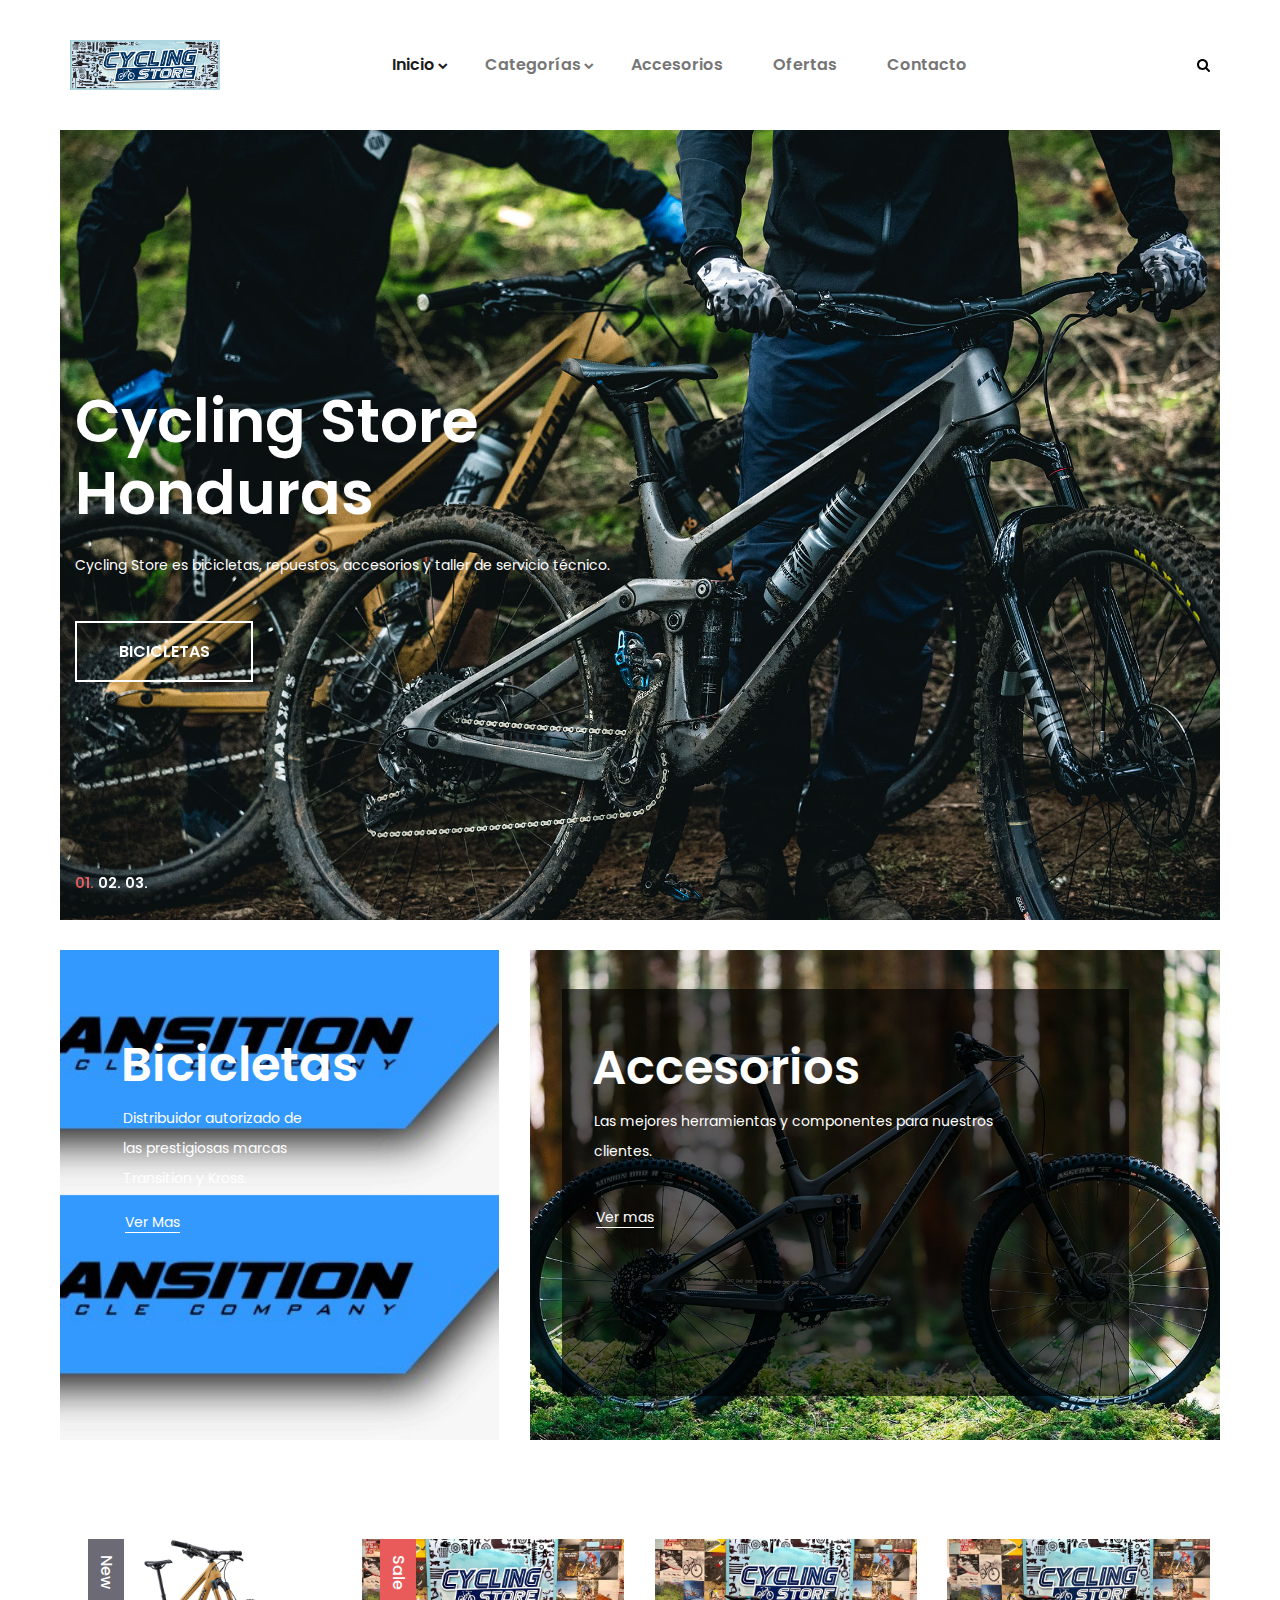
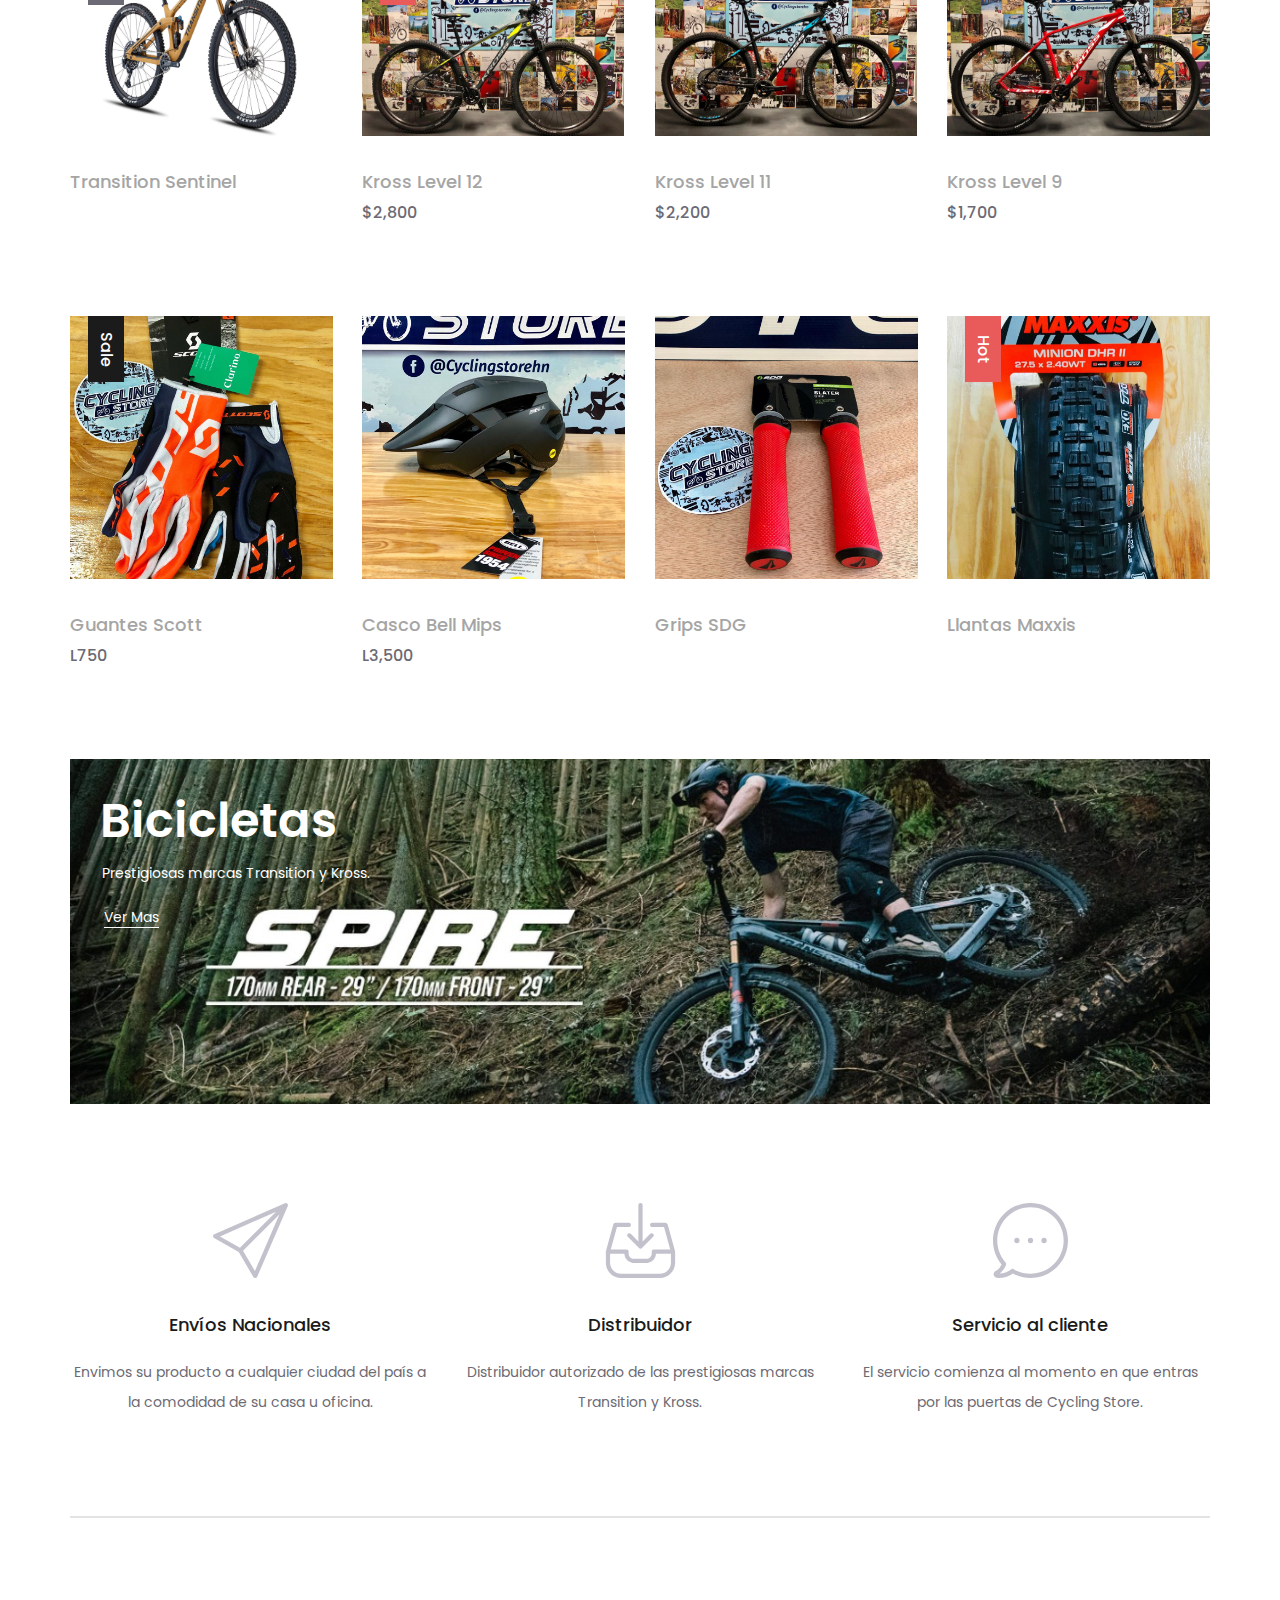
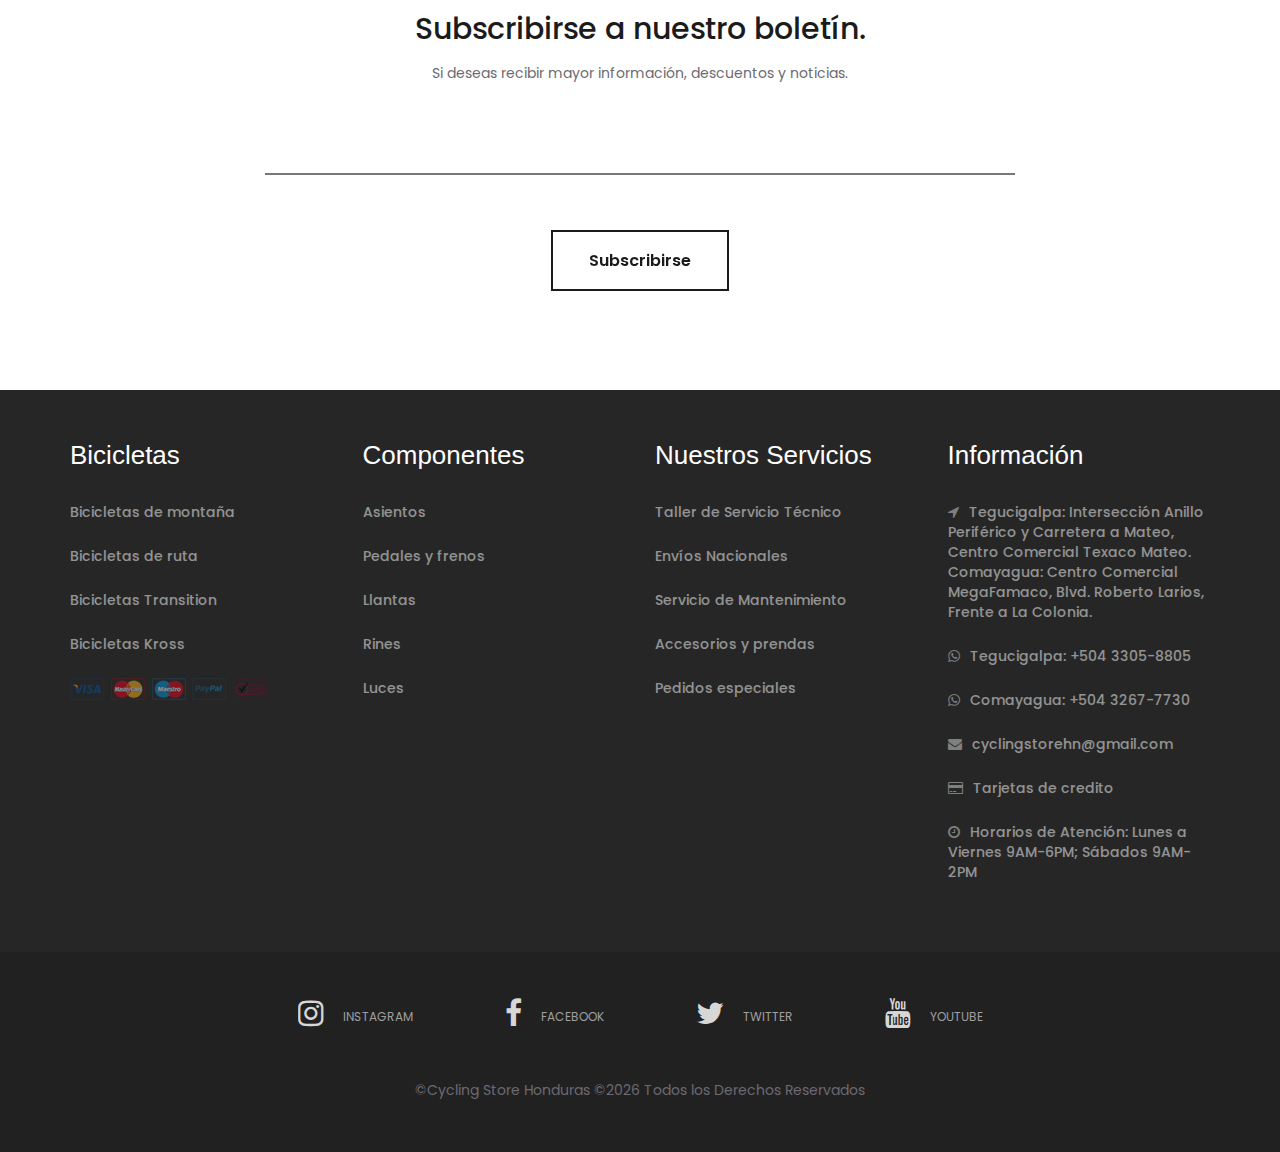
<file: index.html>
<!DOCTYPE html>
<html lang="en">
<head>
<title>Cycling Store Honduras</title>
<meta charset="utf-8">
<meta http-equiv="X-UA-Compatible" content="IE=edge">
<meta name="description" content="Somos una tienda de bicicletas de ruta y montaña, sus componentes, prendas de vestir, accesorios y servicio de taller técnico.">
<meta name="author" content="Daniel Santiago Salgado">
<meta name="owner" content="Hector Salgado">
<meta name="viewport" content="width=device-width, initial-scale=1">
<link rel="stylesheet" type="text/css" href="styles/bootstrap4/bootstrap.min.css">
<link href="plugins/font-awesome-4.7.0/css/font-awesome.min.css" rel="stylesheet" type="text/css">
<link rel="stylesheet" type="text/css" href="plugins/OwlCarousel2-2.2.1/owl.carousel.css">
<link rel="stylesheet" type="text/css" href="plugins/OwlCarousel2-2.2.1/owl.theme.default.css">
<link rel="stylesheet" type="text/css" href="plugins/OwlCarousel2-2.2.1/animate.css">
<link rel="stylesheet" type="text/css" href="styles/main_styles.css">
<link rel="stylesheet" type="text/css" href="styles/responsive.css">
</head>
<body>

<div class="super_container">

	<!-- Header -->

	<header class="header">
		<div class="header_container">
			<div class="container">
				<div class="row">
					<div class="col">
						<div class="header_content d-flex flex-row align-items-center justify-content-start">
							<!-- <div class="logo"><a href="#">Cycling Store</a></div> -->
							<div class="logo">
								<a class="navbar-brand" href="index.html">
									<img src="./images/nav_logo.png" width="150" height="50"  class="d-inline-block align-top" alt="">
								</a>
							</div>
							<nav class="main_nav">
								<ul>
									<li class="hassubs active">
										<a href="index.html">Inicio</a>
										<ul>
											<li><a href="contact.html">Contacto</a></li>
										</ul>
									</li>
									<li class="hassubs">
										<a href="bicicletas.html">Categorías</a>
										<ul>
											<li><a href="bicicletas.html">Bicicletas</a></li>
											<li><a href="accesorios.html">Accesorios</a></li>
										</ul>
									</li>
									<li><a href="accesorios.html">Accesorios</a></li>
									<li><a href="bicicletas.html">Ofertas</a></li>
									<li><a href="contact.html">Contacto</a></li>
								</ul>
							</nav>
							<div class="header_extra ml-auto">
								<div class="search">
									<div class="search_icon">
										<svg version="1.1" id="Capa_1" xmlns="http://www.w3.org/2000/svg" xmlns:xlink="http://www.w3.org/1999/xlink" x="0px" y="0px"
										viewBox="0 0 475.084 475.084" style="enable-background:new 0 0 475.084 475.084;"
										 xml:space="preserve">
										<g>
											<path d="M464.524,412.846l-97.929-97.925c23.6-34.068,35.406-72.047,35.406-113.917c0-27.218-5.284-53.249-15.852-78.087
												c-10.561-24.842-24.838-46.254-42.825-64.241c-17.987-17.987-39.396-32.264-64.233-42.826
												C254.246,5.285,228.217,0.003,200.999,0.003c-27.216,0-53.247,5.282-78.085,15.847C98.072,26.412,76.66,40.689,58.673,58.676
												c-17.989,17.987-32.264,39.403-42.827,64.241C5.282,147.758,0,173.786,0,201.004c0,27.216,5.282,53.238,15.846,78.083
												c10.562,24.838,24.838,46.247,42.827,64.234c17.987,17.993,39.403,32.264,64.241,42.832c24.841,10.563,50.869,15.844,78.085,15.844
												c41.879,0,79.852-11.807,113.922-35.405l97.929,97.641c6.852,7.231,15.406,10.849,25.693,10.849
												c9.897,0,18.467-3.617,25.694-10.849c7.23-7.23,10.848-15.796,10.848-25.693C475.088,428.458,471.567,419.889,464.524,412.846z
												 M291.363,291.358c-25.029,25.033-55.148,37.549-90.364,37.549c-35.21,0-65.329-12.519-90.36-37.549
												c-25.031-25.029-37.546-55.144-37.546-90.36c0-35.21,12.518-65.334,37.546-90.36c25.026-25.032,55.15-37.546,90.36-37.546
												c35.212,0,65.331,12.519,90.364,37.546c25.033,25.026,37.548,55.15,37.548,90.36C328.911,236.214,316.392,266.329,291.363,291.358z
												"/>
										</g>
									</svg>
									</div>
								</div>
								<div class="hamburger"><i class="fa fa-bars" aria-hidden="true"></i></div>
							</div>
						</div>
					</div>
				</div>
			</div>
		</div>
		
		<!-- Search Panel -->
		<div class="search_panel trans_300">
			<div class="container">
				<div class="row">
					<div class="col">
						<div class="search_panel_content d-flex flex-row align-items-center justify-content-end">
							<form action="#">
								<input type="text" class="search_input" placeholder="Search" required="required">
							</form>
						</div>
					</div>
				</div>
			</div>
		</div>

		<!-- Social -->
		<div class="header_social">
			<ul>
				<li><a href="https://www.instagram.com/cyclingstorehn/?hl=en"><i class="fa fa-instagram" aria-hidden="true"></i></a></li>
				<li><a href="https://www.facebook.com/cyclingstorehn/"><i class="fa fa-facebook" aria-hidden="true"></i></a></li>
				<li><a href="#"><i class="fa fa-twitter" aria-hidden="true"></i></a></li>
			</ul>
		</div>
	</header>

	<!-- Menu -->

	<div class="menu menu_mm trans_300">
		<div class="menu_container menu_mm">
			<div class="page_menu_content">
							
				<div class="page_menu_search menu_mm">
					<form action="#">
						<input type="search" required="required" class="page_menu_search_input menu_mm" placeholder="Buscar productos...">
					</form>
				</div>
				<ul class="page_menu_nav menu_mm">
					<li class="page_menu_item has-children menu_mm">
						<a href="index.html">Inicio<i class="fa fa-angle-down"></i></a>
						<ul class="page_menu_selection menu_mm">
							<li class="page_menu_item menu_mm"><a href="contact.html">Contacto<i class="fa fa-angle-down"></i></a></li>
						</ul>
					</li>
					<li class="page_menu_item has-children menu_mm">
						<a href="bicicletas.html">Categorías<i class="fa fa-angle-down"></i></a>
						<ul class="page_menu_selection menu_mm">
							<li class="page_menu_item menu_mm"><a href="bicicletas.html">Bicicletas<i class="fa fa-angle-down"></i></a></li>
							<li class="page_menu_item menu_mm"><a href="accesorios.html">Accesorios<i class="fa fa-angle-down"></i></a></li>
						</ul>
					</li>
					<li class="page_menu_item menu_mm"><a href="contact.html">Contacto<i class="fa fa-angle-down"></i></a></li>
				</ul>
			</div>
		</div>

		<div class="menu_close"><i class="fa fa-times" aria-hidden="true"></i></div>

		<div class="menu_social">
			<ul>
				<li><a href="https://www.instagram.com/cyclingstorehn/?hl=en"><i class="fa fa-instagram" aria-hidden="true"></i></a></li>
				<li><a href="https://www.facebook.com/cyclingstorehn/"><i class="fa fa-facebook" aria-hidden="true"></i></a></li>
			</ul>
		</div>
	</div>
	
	<!-- Home -->

	<div class="home">
		<div class="home_slider_container">
			
			<!-- Home Slider -->
			<div class="owl-carousel owl-theme home_slider">
				
				<!-- Slider Item -->
				<div class="owl-item home_slider_item">
					<div class="home_slider_background" style="background-image:url(images/home_slider_1.jpg)"></div>
					<div class="home_slider_content_container">
						<div class="container">
							<div class="row">
								<div class="col">
									<div class="home_slider_content"  data-animation-in="fadeIn" data-animation-out="animate-out fadeOut">
										<div class="home_slider_title">Cycling Store Honduras</div>
										<div class="home_slider_subtitle">Cycling Store es bicicletas, repuestos, accesorios y taller de servicio técnico.</div>
										<div class="button button_light home_button"><a href="bicicletas.html">BICICLETAS</a></div>
									</div>
								</div>
							</div>
						</div>
					</div>
				</div>

				<!-- Slider Item -->
				<div class="owl-item home_slider_item">
					<div class="home_slider_background" style="background-image:url(images/home_slider_2.png)"></div>
					<div class="home_slider_content_container">
						<div class="container">
							<div class="row">
								<div class="col">
									<div class="home_slider_content"  data-animation-in="fadeIn" data-animation-out="animate-out fadeOut">
										<div class="home_slider_title">Nuestra pasión, el ciclismo accesible para todos.</div>
										<div class="home_slider_subtitle">Somo una tienda de bicicletas, componentes, prendas de vestir y accesorios para bicicletas de montaña y ruta.</div>
										<div class="button button_light home_button"><a href="accesorios.html">Accesorios</a></div>
									</div>
								</div>
							</div>
						</div>
					</div>
				</div>

				<!-- Slider Item -->
				<div class="owl-item home_slider_item">
					<div class="home_slider_background" style="background-image:url(images/transition.jpg)"></div>
					<div class="home_slider_content_container">
						<div class="container">
							<div class="row">
								<div class="col">
									<div class="home_slider_content"  data-animation-in="fadeIn" data-animation-out="animate-out fadeOut">
										<div class="home_slider_title">Cycling Store Honduras</div>
										<div class="button button_light home_button"><a href="bicicletas.html">BICICLETAS</a></div>
									</div>
								</div>
							</div>
						</div>
					</div>
				</div>
			</div>

			<!-- Home Slider Dots -->
			
			<div class="home_slider_dots_container">
				<div class="container">
					<div class="row">
						<div class="col">
							<div class="home_slider_dots">
								<ul id="home_slider_custom_dots" class="home_slider_custom_dots">
									<li class="home_slider_custom_dot active">01.</li>
									<li class="home_slider_custom_dot">02.</li>
									<li class="home_slider_custom_dot">03.</li>
								</ul>
							</div>
						</div>
					</div>
				</div>	
			</div>

		</div>
	</div>

	<!-- Ads -->

	<div class="avds">
		<div class="avds_container d-flex flex-lg-row flex-column align-items-start justify-content-between">
			<div class="avds_small">
				<div class="avds_background" style="background-image:url(images/avds_small.jpg)"></div>	
					<div class="avds_small_content">
						<div class="avds_title">Bicicletas</div>
						<div class="avds_text">Distribuidor autorizado de las prestigiosas marcas Transition y Kross.</div>
						<div class="avds_link"><a href="bicicletas.html">Ver Mas</a></div>
					</div>
			</div>
			<div class="avds_large">
				<div class="avds_background" style="background-image:url(images/avds_large.jpg)"></div>
				<div class="avds_large_container">
					<div class="avds_large_content">
						<div class="avds_title">Accesorios</div>
						<div class="avds_text">Las mejores herramientas y componentes para nuestros clientes.</div>
						<div class="avds_link avds_link_large"><a href="accesorios.html">Ver mas</a></div>
					</div>
				</div>
			</div>
		</div>
	</div>

	<!-- Products -->

	<div class="products">
		<div class="container">
			<div class="row">
				<div class="col">
					
					<div class="product_grid">

						<!-- Product -->
						<div class="product">
							<div class="product_image"><img src="images/product_1.jpg" alt=""></div>
							<div class="product_extra product_new"><a href="bicicletas.html">New</a></div>
							<div class="product_content">
								<div class="product_title"><a>Transition Sentinel</a></div>
							</div>
						</div>

						<!-- Product -->
						<div class="product">
							<div class="product_image"><img src="images/product_2.jpg" alt=""></div>
							<div class="product_extra product_sale"><a href="bicicletas.html">Sale</a></div>
							<div class="product_content">
								<div class="product_title"><a>Kross Level 12</a></div>
								<div class="product_price">$2,800</div>
							</div>
						</div>

						<!-- Product -->
						<div class="product">
							<div class="product_image"><img src="images/product_3.jpg" alt=""></div>
							<div class="product_content">
								<div class="product_title"><a>Kross Level 11</a></div>
								<div class="product_price">$2,200</div>
							</div>
						</div>

						<!-- Product -->
						<div class="product">
							<div class="product_image"><img src="images/product_4.jpg" alt=""></div>
							<div class="product_content">
								<div class="product_title"><a>Kross Level 9</a></div>
								<div class="product_price">$1,700</div>
							</div>
						</div>

						<!-- Product -->
						<div class="product">
							<div class="product_image"><img src="images/product_5.jpg" alt=""></div>
							<div class="product_extra product_hot"><a href="accesorios.html">Sale</a></div>
							<div class="product_content">
								<div class="product_title"><a>Guantes Scott</a></div>
								<div class="product_price">L750</div>
							</div>
						</div>

						<!-- Product -->
						<div class="product">
							<div class="product_image"><img src="images/product_6.jpg" alt=""></div>
							
							<div class="product_content">
								<div class="product_title"><a>Casco Bell Mips</a></div>
								<div class="product_price">L3,500</div>
							</div>
						</div>

						<!-- Product -->
						<div class="product">
							<div class="product_image"><img src="images/product_7.jpg" alt=""></div>
							<div class="product_content">
								<div class="product_title"><a>Grips SDG</a></div>
								<div class="product_price"></div>
							</div>
						</div>

						<!-- Product -->
						<div class="product">
							<div class="product_image"><img src="images/product_8.jpg" alt=""></div>
							<div class="product_extra product_sale"><a href="accesorios.html">Hot</a></div>
							<div class="product_content">
								<div class="product_title"><a>Llantas Maxxis</a></div>
								<div class="product_price"></div>
							</div>
						</div>

					</div>
						
				</div>
			</div>
		</div>
	</div>

	<!-- Ad -->

	<div class="avds_xl">
		<div class="container">
			<div class="row">
				<div class="col">
					<div class="avds_xl_container clearfix">
						<div class="avds_xl_background" style="background-image:url(images/avds_xl.jpg)"></div>
							<div class="avds_title">Bicicletas</div>
							<div class="avds_text">Prestigiosas marcas Transition y Kross.</div>
							<div class="avds_link avds_xl_link"><a href="bicicletas.html">Ver Mas</a></div>
					</div>
				</div>
			</div>
		</div>
	</div>

	<!-- Icon Boxes -->

	<div class="icon_boxes">
		<div class="container">
			<div class="row icon_box_row">
				
				<!-- Icon Box -->
				<div class="col-lg-4 icon_box_col">
					<div class="icon_box">
						<div class="icon_box_image"><img src="images/icon_1.svg" alt=""></div>
						<div class="icon_box_title">Envíos Nacionales</div>
						<div class="icon_box_text">
							<p>Envimos su producto a cualquier ciudad del país a la comodidad de su casa u oficina.</p>
						</div>
					</div>
				</div>

				<!-- Icon Box -->
				<div class="col-lg-4 icon_box_col">
					<div class="icon_box">
						<div class="icon_box_image"><img src="images/icon_2.svg" alt=""></div>
						<div class="icon_box_title">Distribuidor</div>
						<div class="icon_box_text">
							<p>Distribuidor autorizado de las prestigiosas marcas Transition y Kross.</p>
						</div>
					</div>
				</div>

				<!-- Icon Box -->
				<div class="col-lg-4 icon_box_col">
					<div class="icon_box">
						<div class="icon_box_image"><img src="images/icon_3.svg" alt=""></div>
						<div class="icon_box_title">Servicio al cliente</div>
						<div class="icon_box_text">
							<p>El servicio comienza al momento en que entras por las puertas de Cycling Store.</p>
						</div>
					</div>
				</div>
			</div>
		</div>
	</div>

	<!-- Newsletter -->

	<div class="newsletter">
		<div class="container">
			<div class="row">
				<div class="col">
					<div class="newsletter_border"></div>
				</div>
			</div>
			<div class="row">
				<div class="col-lg-8 offset-lg-2">
					<div class="newsletter_content text-center">
						<div class="newsletter_title">Subscribirse a nuestro boletín.</div>
						<div class="newsletter_text"><p> Si deseas recibir mayor información, descuentos y noticias.</p></div>
						<div class="newsletter_form_container">
							<form action="#" id="newsletter_form" class="newsletter_form">
								<input type="email" class="newsletter_input" required="required">
								<button class="newsletter_button trans_200"><span>Subscribirse</span></button>
							</form>
						</div>
					</div>
				</div>
			</div>
		</div>
	</div>

	<!-- Footer -->
	
	<!-- Footer Section Begin -->
    <footer class="footer-section spad">
			<div class="container">
				<div class="footer-widget">
					<div class="row">
						<div class="col-lg-3 col-sm-6">
							<div class="single-footer-widget">
								<h4>Bicicletas</h4>
								<ul>
									<li>Bicicletas de montaña</li>
									<li>Bicicletas de ruta</li>
									<li>Bicicletas Transition</li>
									<li>Bicicletas Kross</li>
									<li><img src="images/cards.png" alt=""></li>
								</ul>
							</div>
						</div>
						<div class="col-lg-3 col-sm-6">
							<div class="single-footer-widget">
								<h4>Componentes</h4>
								<ul>
									<li>Asientos</li>
									<li>Pedales y frenos</li>
									<li>Llantas</li>
									<li>Rines</li>
									<li>Luces</li>
								</ul>
							</div>
						</div>
						<div class="col-lg-3 col-sm-6">
							<div class="single-footer-widget">
								<h4>Nuestros Servicios</h4>
								<ul>
									<li>Taller de Servicio Técnico</li>
									<li>Envíos Nacionales</li>
									<li>Servicio de Mantenimiento</li>
									<li>Accesorios y prendas</li>
									<li>Pedidos especiales</li>
								</ul>
							</div>
						</div>
						<div class="col-lg-3 col-sm-6">
							<div class="single-footer-widget">
								<h4>Información</h4>
								<ul>
									<li><span class="fa fa-location-arrow"></span>Tegucigalpa: Intersección Anillo Periférico y Carretera a Mateo,
										<br>Centro Comercial Texaco Mateo.
										<br>Comayagua: Centro Comercial MegaFamaco, Blvd. Roberto Larios, Frente a La Colonia.
									</li>
									<li><span class="fa fa-whatsapp"></span>Tegucigalpa: +504 3305-8805</li>
									<li><span class="fa fa-whatsapp"></span>Comayagua: +504 3267-7730</li>
									<li><span class="fa fa-envelope"></span>cyclingstorehn@gmail.com</li>
									<li><span class="fa fa-credit-card"></span>Tarjetas de credito</li>
									<li><span class="fa fa-clock-o"></span>Horarios de Atención: Lunes a Viernes 9AM-6PM; Sábados 9AM-2PM</li>
								</ul>
							</div>
						</div>
					</div>
				</div>
			</div>
			<div class="social-links-warp">
				<div class="container">
					<div class="social-links">
						<a href="https://www.instagram.com/cyclingstorehn/?hl=en" class="instagram"><i class="fa fa-instagram"></i><span>instagram</span></a>
						<a href="https://www.facebook.com/cyclingstorehn/" class="facebook"><i class="fa fa-facebook"></i><span>facebook</span></a>
						<a href="" class="twitter"><i class="fa fa-twitter"></i><span>twitter</span></a>
						<a href="" class="youtube"><i class="fa fa-youtube"></i><span>youtube</span></a>
					</div>
				</div>
	
				<div class="container text-center pt-5">
								<p>©Cycling Store Honduras &copy;<script>document.write(new Date().getFullYear());</script> Todos los Derechos Reservados</p>
				</div>
			</div>
	</footer>

<script src="js/jquery-3.2.1.min.js"></script>
<script src="styles/bootstrap4/popper.js"></script>
<script src="styles/bootstrap4/bootstrap.min.js"></script>
<script src="plugins/greensock/TweenMax.min.js"></script>
<script src="plugins/greensock/TimelineMax.min.js"></script>
<script src="plugins/scrollmagic/ScrollMagic.min.js"></script>
<script src="plugins/greensock/animation.gsap.min.js"></script>
<script src="plugins/greensock/ScrollToPlugin.min.js"></script>
<script src="plugins/OwlCarousel2-2.2.1/owl.carousel.js"></script>
<script src="plugins/Isotope/isotope.pkgd.min.js"></script>
<script src="plugins/easing/easing.js"></script>
<script src="plugins/parallax-js-master/parallax.min.js"></script>
<script src="js/custom.js"></script>
</body>
</html>
</file>
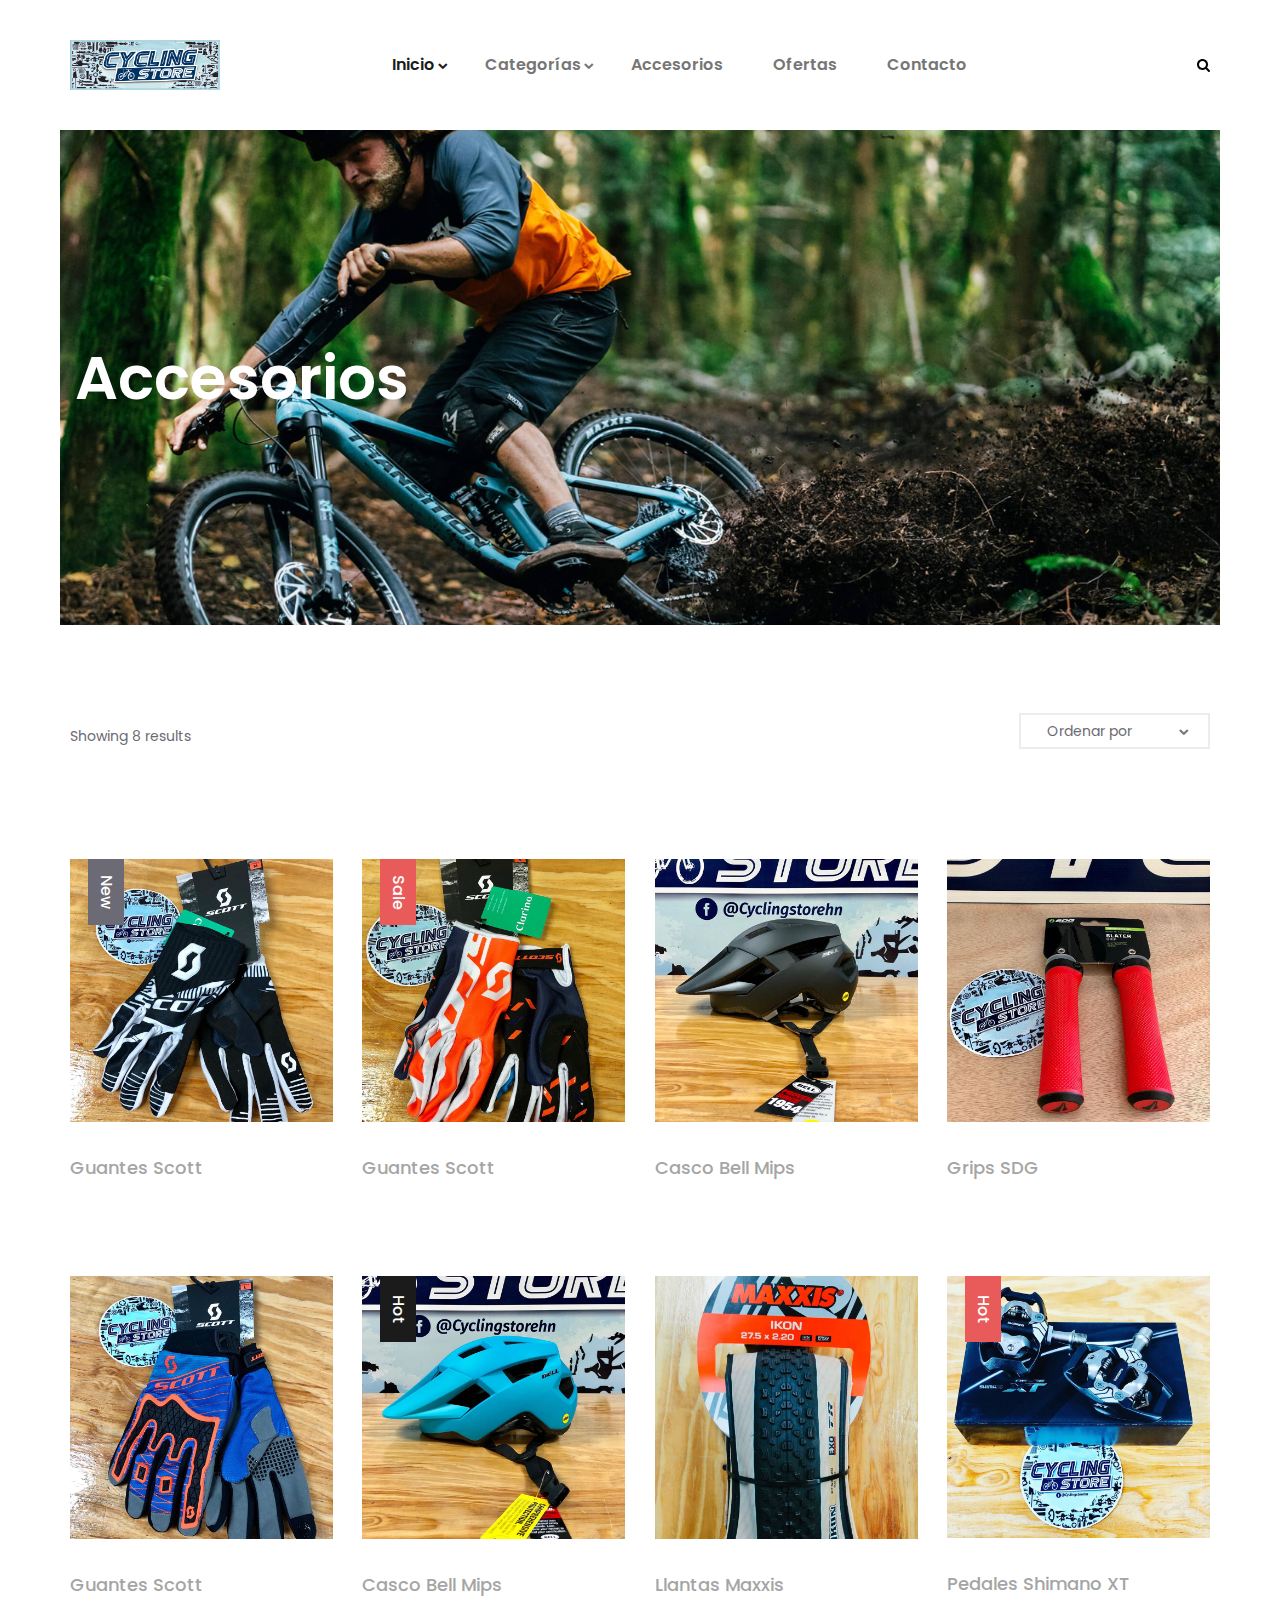
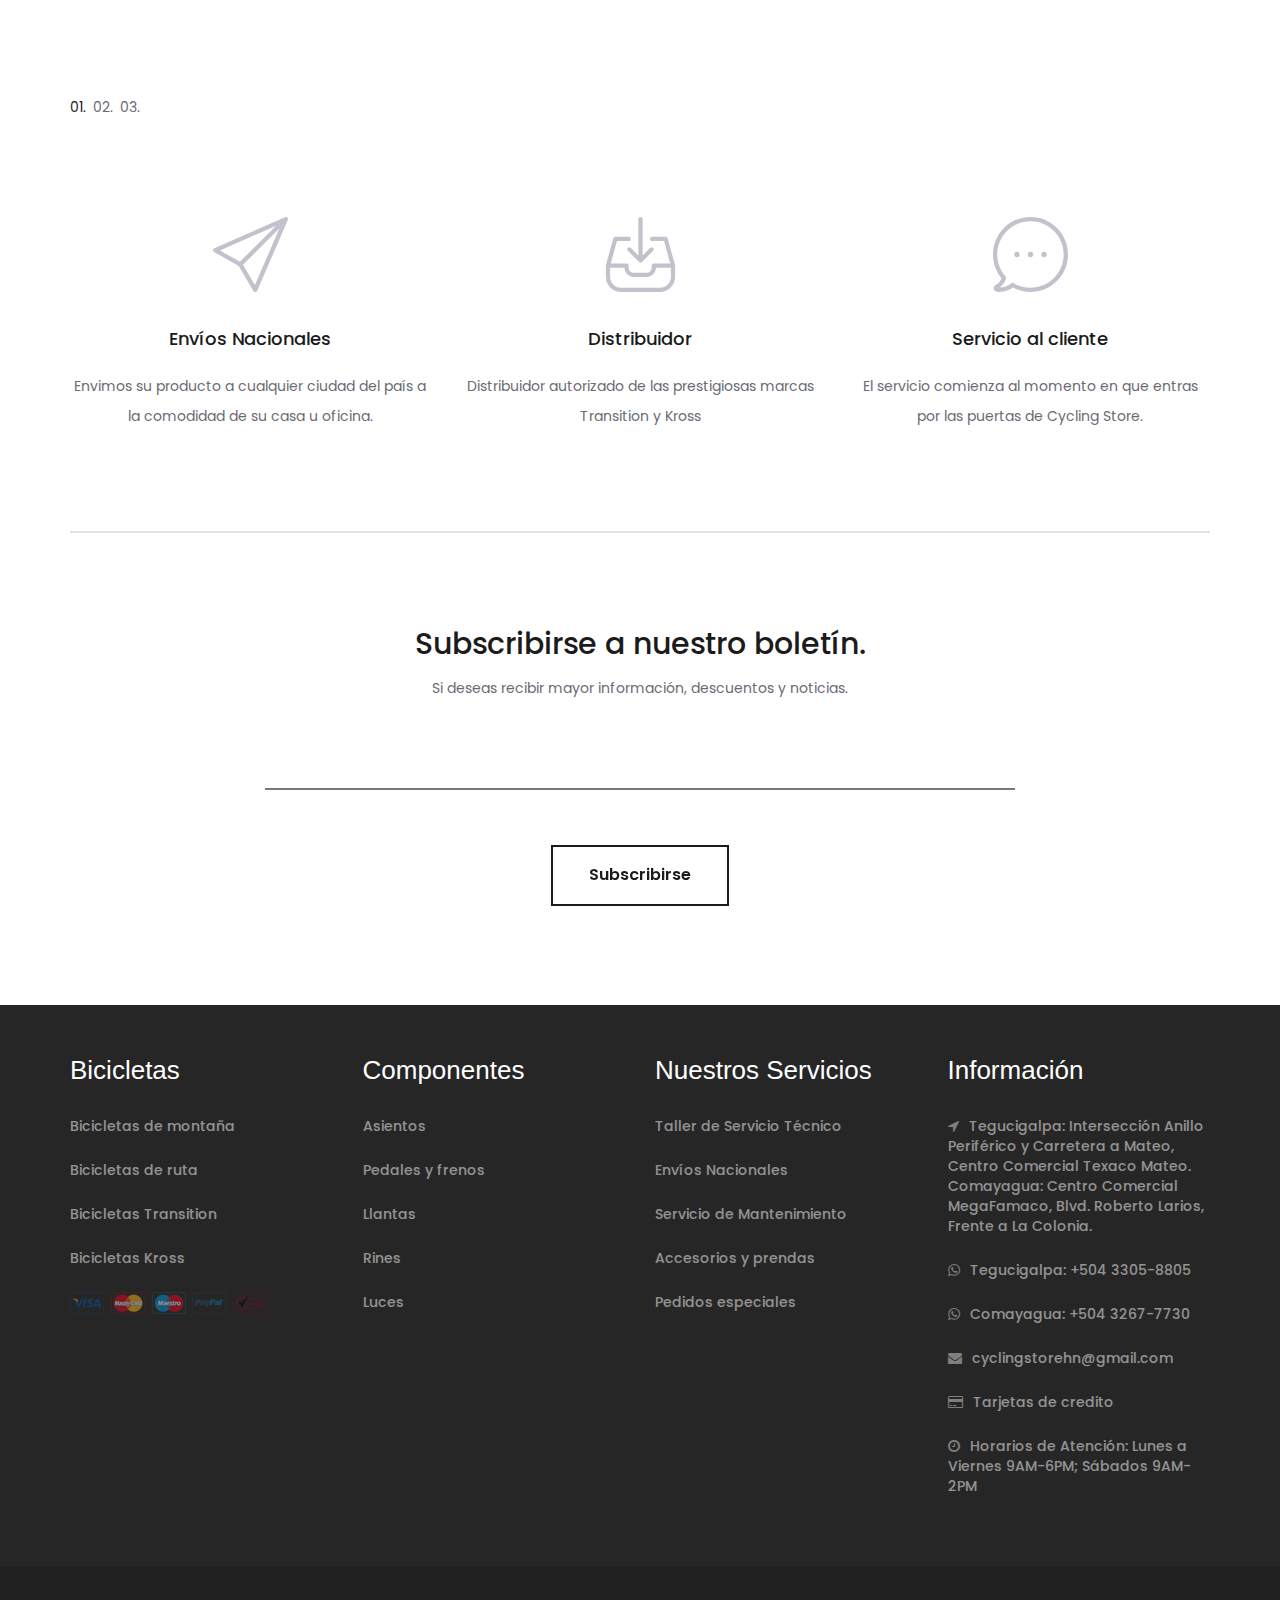
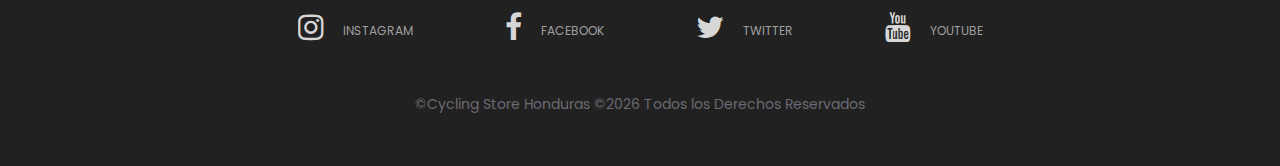
<file: accesorios.html>
<!DOCTYPE html>
<html lang="en">
<head>
<title>Accesorios</title>
<meta charset="utf-8">
<meta http-equiv="X-UA-Compatible" content="IE=edge">
<meta name="description" content="Somos una tienda de bicicletas de carretera y de montaña, sus componentes, prendas de vestir y accesorios.">
<meta name="viewport" content="width=device-width, initial-scale=1">
<link rel="stylesheet" type="text/css" href="styles/bootstrap4/bootstrap.min.css">
<link href="plugins/font-awesome-4.7.0/css/font-awesome.min.css" rel="stylesheet" type="text/css">
<link rel="stylesheet" type="text/css" href="plugins/OwlCarousel2-2.2.1/owl.carousel.css">
<link rel="stylesheet" type="text/css" href="plugins/OwlCarousel2-2.2.1/owl.theme.default.css">
<link rel="stylesheet" type="text/css" href="plugins/OwlCarousel2-2.2.1/animate.css">
<link rel="stylesheet" type="text/css" href="styles/categories.css">
<link rel="stylesheet" type="text/css" href="styles/categories_responsive.css">
</head>
<body>

<div class="super_container">

	<!-- Header -->

	<header class="header">
			<div class="header_container">
				<div class="container">
					<div class="row">
						<div class="col">
							<div class="header_content d-flex flex-row align-items-center justify-content-start">
								<!-- <div class="logo"><a href="#">Cycling Store</a></div> -->
								<div class="logo">
									<a class="navbar-brand" href="index.html">
										<img src="./images/nav_logo.png" width="150" height="50"  class="d-inline-block align-top" alt="">
									</a>
								</div>
								<nav class="main_nav">
									<ul>
										<li class="hassubs active">
											<a href="index.html">Inicio</a>
											<ul>
												<li><a href="contact.html">Contacto</a></li>
											</ul>
										</li>
										<li class="hassubs">
											<a href="bicicletas.html">Categorías</a>
											<ul>
												<li><a href="bicicletas.html">Bicicletas</a></li>
												<li><a href="accesorios.html">Accesorios</a></li>
											</ul>
										</li>
										<li><a href="accesorios.html">Accesorios</a></li>
										<li><a href="bicicletas.html">Ofertas</a></li>
										<li><a href="contact.html">Contacto</a></li>
									</ul>
								</nav>
								<div class="header_extra ml-auto">
									<div class="search">
										<div class="search_icon">
											<svg version="1.1" id="Capa_1" xmlns="http://www.w3.org/2000/svg" xmlns:xlink="http://www.w3.org/1999/xlink" x="0px" y="0px"
											viewBox="0 0 475.084 475.084" style="enable-background:new 0 0 475.084 475.084;"
											 xml:space="preserve">
											<g>
												<path d="M464.524,412.846l-97.929-97.925c23.6-34.068,35.406-72.047,35.406-113.917c0-27.218-5.284-53.249-15.852-78.087
													c-10.561-24.842-24.838-46.254-42.825-64.241c-17.987-17.987-39.396-32.264-64.233-42.826
													C254.246,5.285,228.217,0.003,200.999,0.003c-27.216,0-53.247,5.282-78.085,15.847C98.072,26.412,76.66,40.689,58.673,58.676
													c-17.989,17.987-32.264,39.403-42.827,64.241C5.282,147.758,0,173.786,0,201.004c0,27.216,5.282,53.238,15.846,78.083
													c10.562,24.838,24.838,46.247,42.827,64.234c17.987,17.993,39.403,32.264,64.241,42.832c24.841,10.563,50.869,15.844,78.085,15.844
													c41.879,0,79.852-11.807,113.922-35.405l97.929,97.641c6.852,7.231,15.406,10.849,25.693,10.849
													c9.897,0,18.467-3.617,25.694-10.849c7.23-7.23,10.848-15.796,10.848-25.693C475.088,428.458,471.567,419.889,464.524,412.846z
													 M291.363,291.358c-25.029,25.033-55.148,37.549-90.364,37.549c-35.21,0-65.329-12.519-90.36-37.549
													c-25.031-25.029-37.546-55.144-37.546-90.36c0-35.21,12.518-65.334,37.546-90.36c25.026-25.032,55.15-37.546,90.36-37.546
													c35.212,0,65.331,12.519,90.364,37.546c25.033,25.026,37.548,55.15,37.548,90.36C328.911,236.214,316.392,266.329,291.363,291.358z
													"/>
											</g>
										</svg>
										</div>
									</div>
									<div class="hamburger"><i class="fa fa-bars" aria-hidden="true"></i></div>
								</div>
							</div>
						</div>
					</div>
				</div>
			</div>
			
			<!-- Search Panel -->
			<div class="search_panel trans_300">
				<div class="container">
					<div class="row">
						<div class="col">
							<div class="search_panel_content d-flex flex-row align-items-center justify-content-end">
								<form action="#">
									<input type="text" class="search_input" placeholder="Search" required="required">
								</form>
							</div>
						</div>
					</div>
				</div>
			</div>
	
			<!-- Social -->
			<div class="header_social">
				<ul>
					<li><a href="https://www.instagram.com/cyclingstorehn/?hl=en"><i class="fa fa-instagram" aria-hidden="true"></i></a></li>
					<li><a href="https://www.facebook.com/cyclingstorehn/"><i class="fa fa-facebook" aria-hidden="true"></i></a></li>
					<li><a href="#"><i class="fa fa-twitter" aria-hidden="true"></i></a></li>
				</ul>
			</div>
	</header>
	
	<!-- Menu -->

	<div class="menu menu_mm trans_300">
			<div class="menu_container menu_mm">
				<div class="page_menu_content">
								
					<div class="page_menu_search menu_mm">
						<form action="#">
							<input type="search" required="required" class="page_menu_search_input menu_mm" placeholder="Buscar productos...">
						</form>
					</div>
					<ul class="page_menu_nav menu_mm">
						<li class="page_menu_item has-children menu_mm">
							<a href="index.html">Inicio<i class="fa fa-angle-down"></i></a>
							<ul class="page_menu_selection menu_mm">
								<li class="page_menu_item menu_mm"><a href="contact.html">Contacto<i class="fa fa-angle-down"></i></a></li>
							</ul>
						</li>
						<li class="page_menu_item has-children menu_mm">
							<a href="bicicletas.html">Categorías<i class="fa fa-angle-down"></i></a>
							<ul class="page_menu_selection menu_mm">
								<li class="page_menu_item menu_mm"><a href="bicicletas.html">Bicicletas<i class="fa fa-angle-down"></i></a></li>
								<li class="page_menu_item menu_mm"><a href="accesorios.html">Accesorios<i class="fa fa-angle-down"></i></a></li>
							</ul>
						</li>
						<li class="page_menu_item menu_mm"><a href="contact.html">Contacto<i class="fa fa-angle-down"></i></a></li>
					</ul>
				</div>
			</div>
	
			<div class="menu_close"><i class="fa fa-times" aria-hidden="true"></i></div>
	
			<div class="menu_social">
				<ul>
					<li><a href="https://www.instagram.com/cyclingstorehn/?hl=en"><i class="fa fa-instagram" aria-hidden="true"></i></a></li>
					<li><a href="https://www.facebook.com/cyclingstorehn/"><i class="fa fa-facebook" aria-hidden="true"></i></a></li>
				</ul>
			</div>
	</div>

	
	<!-- Home -->

	<div class="home">
		<div class="home_container">
			<div class="home_background" style="background-image:url(images/categories2.jpg)"></div>
			<div class="home_content_container">
				<div class="container">
					<div class="row">
						<div class="col">
							<div class="home_content">
								<div class="home_title">Accesorios</div>
							</div>
						</div>
					</div>
				</div>
			</div>
		</div>
	</div>

	<!-- Products -->

	<div class="products">
		<div class="container">
			<div class="row">
				<div class="col">
					
					<!-- Product Sorting -->
					<div class="sorting_bar d-flex flex-md-row flex-column align-items-md-center justify-content-md-start">
						<div class="results">Showing <span>8</span> results</div>
						<div class="sorting_container ml-md-auto">
							<div class="sorting">
								<ul class="item_sorting">
									<li>
										<span class="sorting_text">Ordenar por</span>
										<i class="fa fa-chevron-down" aria-hidden="true"></i>
										<ul>
											<li class="product_sorting_btn" data-isotope-option='{ "sortBy": "original-order" }'><span>Default</span></li>
											<li class="product_sorting_btn" data-isotope-option='{ "sortBy": "price" }'><span>Precio</span></li>
										</ul>
									</li>
								</ul>
							</div>
						</div>
					</div>
				</div>
			</div>
			<div class="row">
				<div class="col">
					
					<div class="product_grid">

						<!-- Product -->
						<div class="product">
							<div class="product_image"><img src="images/product_0.jpg" alt=""></div>
							<div class="product_extra product_new"><a href="accesorios.html">New</a></div>
							<div class="product_content">
								<div class="product_title"><a>Guantes Scott</a></div>
							</div>
						</div>

						<!-- Product -->
						<div class="product">
							<div class="product_image"><img src="images/product_5.jpg" alt=""></div>
							<div class="product_extra product_sale"><a href="accesorios.html">Sale</a></div>
							<div class="product_content">
								<div class="product_title"><a>Guantes Scott</a></div>
							</div>
						</div>

						<!-- Product -->
						<div class="product">
							<div class="product_image"><img src="images/product_6.jpg" alt=""></div>
							<div class="product_content">
								<div class="product_title"><a>Casco Bell Mips</a></div>
							</div>
						</div>

						<!-- Product -->
						<div class="product">
							<div class="product_image"><img src="images/product_7.jpg" alt=""></div>
							<div class="product_content">
								<div class="product_title"><a>Grips SDG</a></div>
							</div>
						</div>

						<!-- Product -->
						<div class="product">
							<div class="product_image"><img src="images/product_10.jpg" alt=""></div>
							<div class="product_content">
								<div class="product_title"><a>Guantes Scott</a></div>
							</div>
						</div>

						<!-- Product -->
						<div class="product">
							<div class="product_image"><img src="images/product_21.jpg" alt=""></div>
							<div class="product_extra product_hot"><a href="accesorios.html">Hot</a></div>
							<div class="product_content">
								<div class="product_title"><a>Casco Bell Mips</a></div>
							</div>
						</div>

						<!-- Product -->
						<div class="product">
							<div class="product_image"><img src="images/product_11.jpg" alt=""></div>
							<div class="product_content">
								<div class="product_title"><a>Llantas Maxxis</a></div>
							</div>
						</div>

						<!-- Product -->
						<div class="product">
							<div class="product_image"><img src="images/product_25.jpg" alt=""></div>
							<div class="product_extra product_sale"><a href="accesorios.html">Hot</a></div>
							<div class="product_content">
								<div class="product_title"><a>Pedales Shimano XT</a></div>
							</div>
						</div>

					</div>
					<div class="product_pagination">
						<ul>
							<li class="active"><a href="#">01.</a></li>
							<li><a href="#">02.</a></li>
							<li><a href="#">03.</a></li>
						</ul>
					</div>		
				</div>
			</div>
		</div>
	</div>

	<!-- Icon Boxes -->

	<div class="icon_boxes">
			<div class="container">
				<div class="row icon_box_row">
					
					<!-- Icon Box -->
					<div class="col-lg-4 icon_box_col">
						<div class="icon_box">
							<div class="icon_box_image"><img src="images/icon_1.svg" alt=""></div>
							<div class="icon_box_title">Envíos Nacionales</div>
							<div class="icon_box_text">
								<p>Envimos su producto a cualquier ciudad del país a la comodidad de su casa u oficina.</p>
							</div>
						</div>
					</div>
	
					<!-- Icon Box -->
					<div class="col-lg-4 icon_box_col">
						<div class="icon_box">
							<div class="icon_box_image"><img src="images/icon_2.svg" alt=""></div>
							<div class="icon_box_title">Distribuidor</div>
							<div class="icon_box_text">
								<p>Distribuidor autorizado de las prestigiosas marcas Transition y Kross</p>
							</div>
						</div>
					</div>
	
					<!-- Icon Box -->
					<div class="col-lg-4 icon_box_col">
						<div class="icon_box">
							<div class="icon_box_image"><img src="images/icon_3.svg" alt=""></div>
							<div class="icon_box_title">Servicio al cliente</div>
							<div class="icon_box_text">
								<p>El servicio comienza al momento en que entras por las puertas de Cycling Store.</p>
							</div>
						</div>
					</div>
				</div>
			</div>
	</div>
	
	<!-- Newsletter -->

	<div class="newsletter">
			<div class="container">
				<div class="row">
					<div class="col">
						<div class="newsletter_border"></div>
					</div>
				</div>
				<div class="row">
					<div class="col-lg-8 offset-lg-2">
						<div class="newsletter_content text-center">
							<div class="newsletter_title">Subscribirse a nuestro boletín.</div>
							<div class="newsletter_text"><p> Si deseas recibir mayor información, descuentos y noticias.</p></div>
							<div class="newsletter_form_container">
								<form action="#" id="newsletter_form" class="newsletter_form">
									<input type="email" class="newsletter_input" required="required">
									<button class="newsletter_button trans_200"><span>Subscribirse</span></button>
								</form>
							</div>
						</div>
					</div>
				</div>
			</div>
	</div>

	<!-- Footer -->
	
	<!-- Footer Section Begin -->
	<footer class="footer-section spad">
			<div class="container">
				<div class="footer-widget">
					<div class="row">
						<div class="col-lg-3 col-sm-6">
							<div class="single-footer-widget">
								<h4>Bicicletas</h4>
								<ul>
									<li>Bicicletas de montaña</li>
									<li>Bicicletas de ruta</li>
									<li>Bicicletas Transition</li>
									<li>Bicicletas Kross</li>
									<li><img src="images/cards.png" alt=""></li>
								</ul>
							</div>
						</div>
						<div class="col-lg-3 col-sm-6">
							<div class="single-footer-widget">
								<h4>Componentes</h4>
								<ul>
									<li>Asientos</li>
									<li>Pedales y frenos</li>
									<li>Llantas</li>
									<li>Rines</li>
									<li>Luces</li>
								</ul>
							</div>
						</div>
						<div class="col-lg-3 col-sm-6">
							<div class="single-footer-widget">
								<h4>Nuestros Servicios</h4>
								<ul>
									<li>Taller de Servicio Técnico</li>
									<li>Envíos Nacionales</li>
									<li>Servicio de Mantenimiento</li>
									<li>Accesorios y prendas</li>
									<li>Pedidos especiales</li>
								</ul>
							</div>
						</div>
						<div class="col-lg-3 col-sm-6">
							<div class="single-footer-widget">
								<h4>Información</h4>
								<ul>
									<li><span class="fa fa-location-arrow"></span>Tegucigalpa: Intersección Anillo Periférico y Carretera a Mateo,
										<br>Centro Comercial Texaco Mateo.
										<br>Comayagua: Centro Comercial MegaFamaco, Blvd. Roberto Larios, Frente a La Colonia.
									</li>
									<li><span class="fa fa-whatsapp"></span>Tegucigalpa: +504 3305-8805</li>
									<li><span class="fa fa-whatsapp"></span>Comayagua: +504 3267-7730</li>
									<li><span class="fa fa-envelope"></span>cyclingstorehn@gmail.com</li>
									<li><span class="fa fa-credit-card"></span>Tarjetas de credito</li>
									<li><span class="fa fa-clock-o"></span>Horarios de Atención: Lunes a Viernes 9AM-6PM; Sábados 9AM-2PM</li>
								</ul>
							</div>
						</div>
					</div>
				</div>
			</div>
			<div class="social-links-warp">
				<div class="container">
					<div class="social-links">
						<a href="https://www.instagram.com/cyclingstorehn/?hl=en" class="instagram"><i class="fa fa-instagram"></i><span>instagram</span></a>
						<a href="https://www.facebook.com/cyclingstorehn/" class="facebook"><i class="fa fa-facebook"></i><span>facebook</span></a>
						<a href="" class="twitter"><i class="fa fa-twitter"></i><span>twitter</span></a>
						<a href="" class="youtube"><i class="fa fa-youtube"></i><span>youtube</span></a>
					</div>
				</div>
	
				<div class="container text-center pt-5">
								<p>©Cycling Store Honduras &copy;<script>document.write(new Date().getFullYear());</script> Todos los Derechos Reservados</p>
				</div>
			</div>
	</footer>

	<script src="js/jquery-3.2.1.min.js"></script>
	<script src="styles/bootstrap4/popper.js"></script>
	<script src="styles/bootstrap4/bootstrap.min.js"></script>
	<script src="plugins/greensock/TweenMax.min.js"></script>
	<script src="plugins/greensock/TimelineMax.min.js"></script>
	<script src="plugins/scrollmagic/ScrollMagic.min.js"></script>
	<script src="plugins/greensock/animation.gsap.min.js"></script>
	<script src="plugins/greensock/ScrollToPlugin.min.js"></script>
	<script src="plugins/OwlCarousel2-2.2.1/owl.carousel.js"></script>
	<script src="plugins/Isotope/isotope.pkgd.min.js"></script>
	<script src="plugins/easing/easing.js"></script>
	<script src="plugins/parallax-js-master/parallax.min.js"></script>
	<script src="js/categories.js"></script>
</body>
</html>
</file>
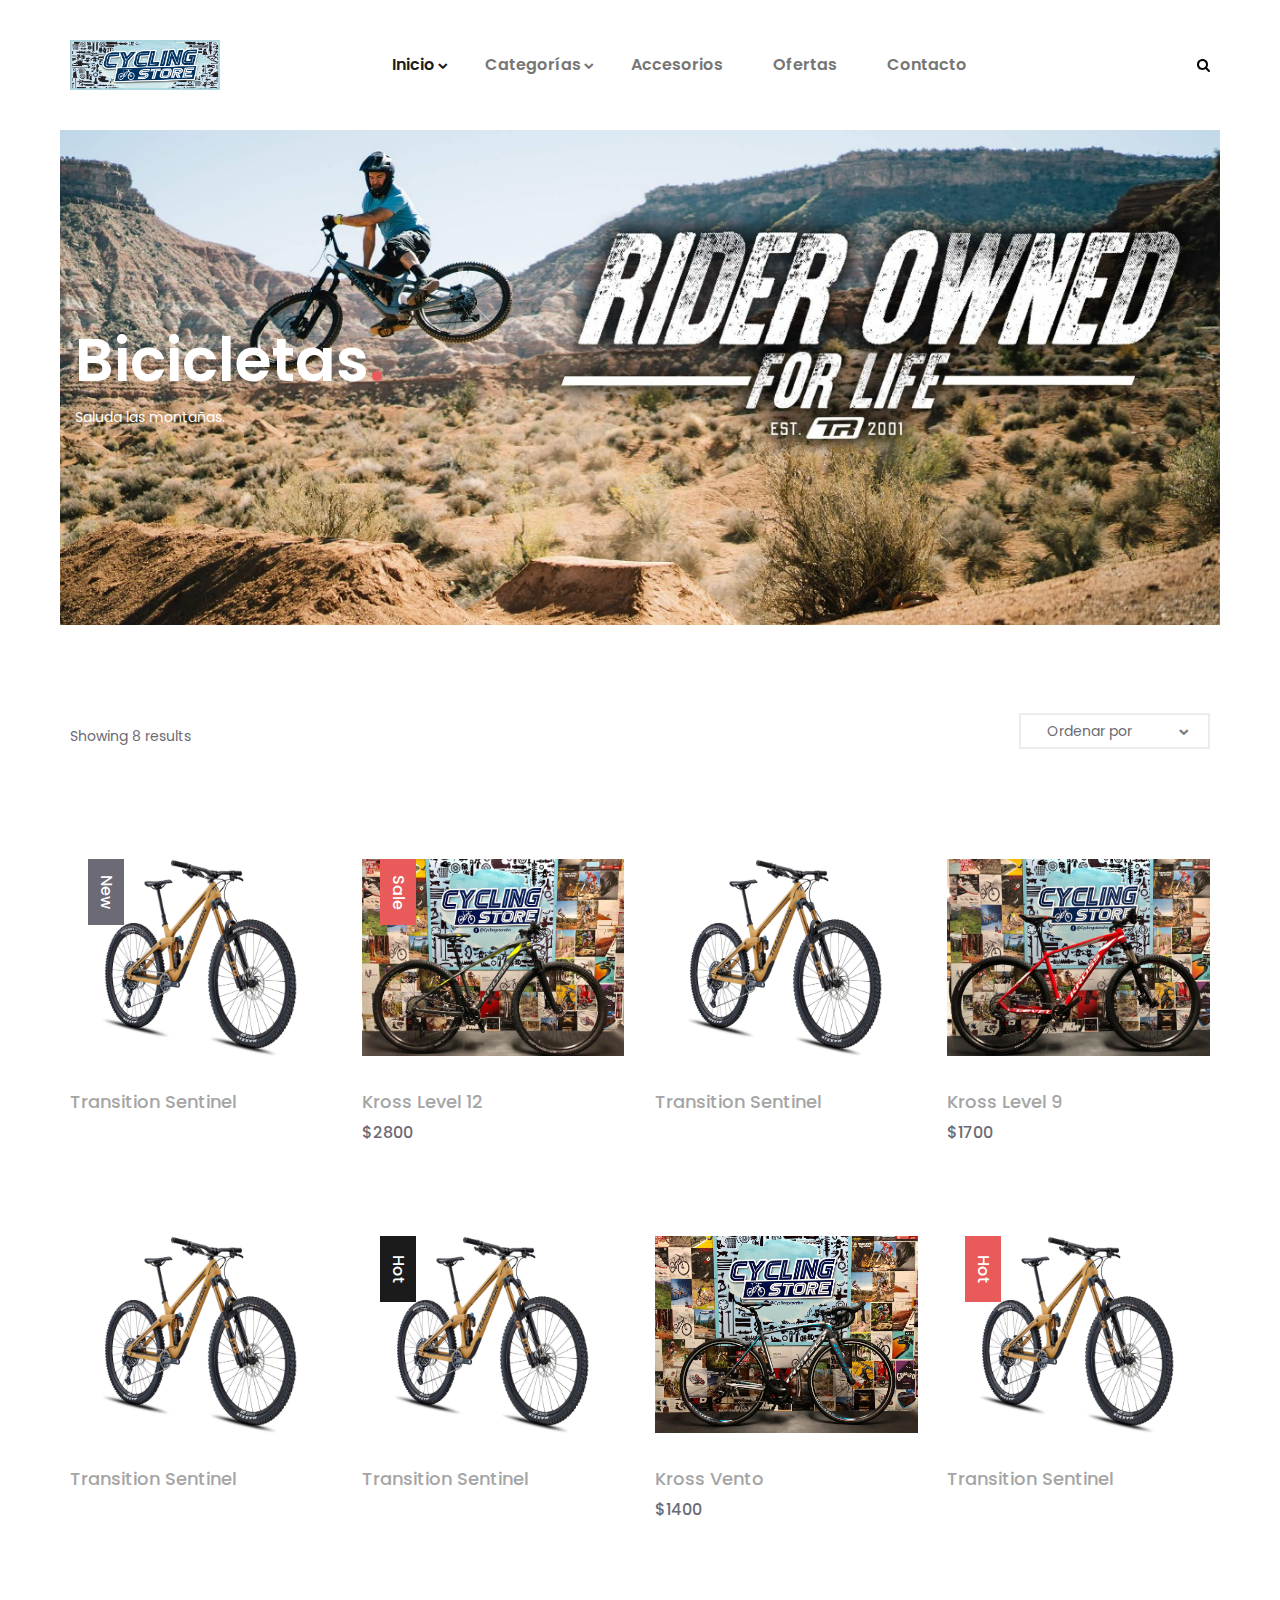
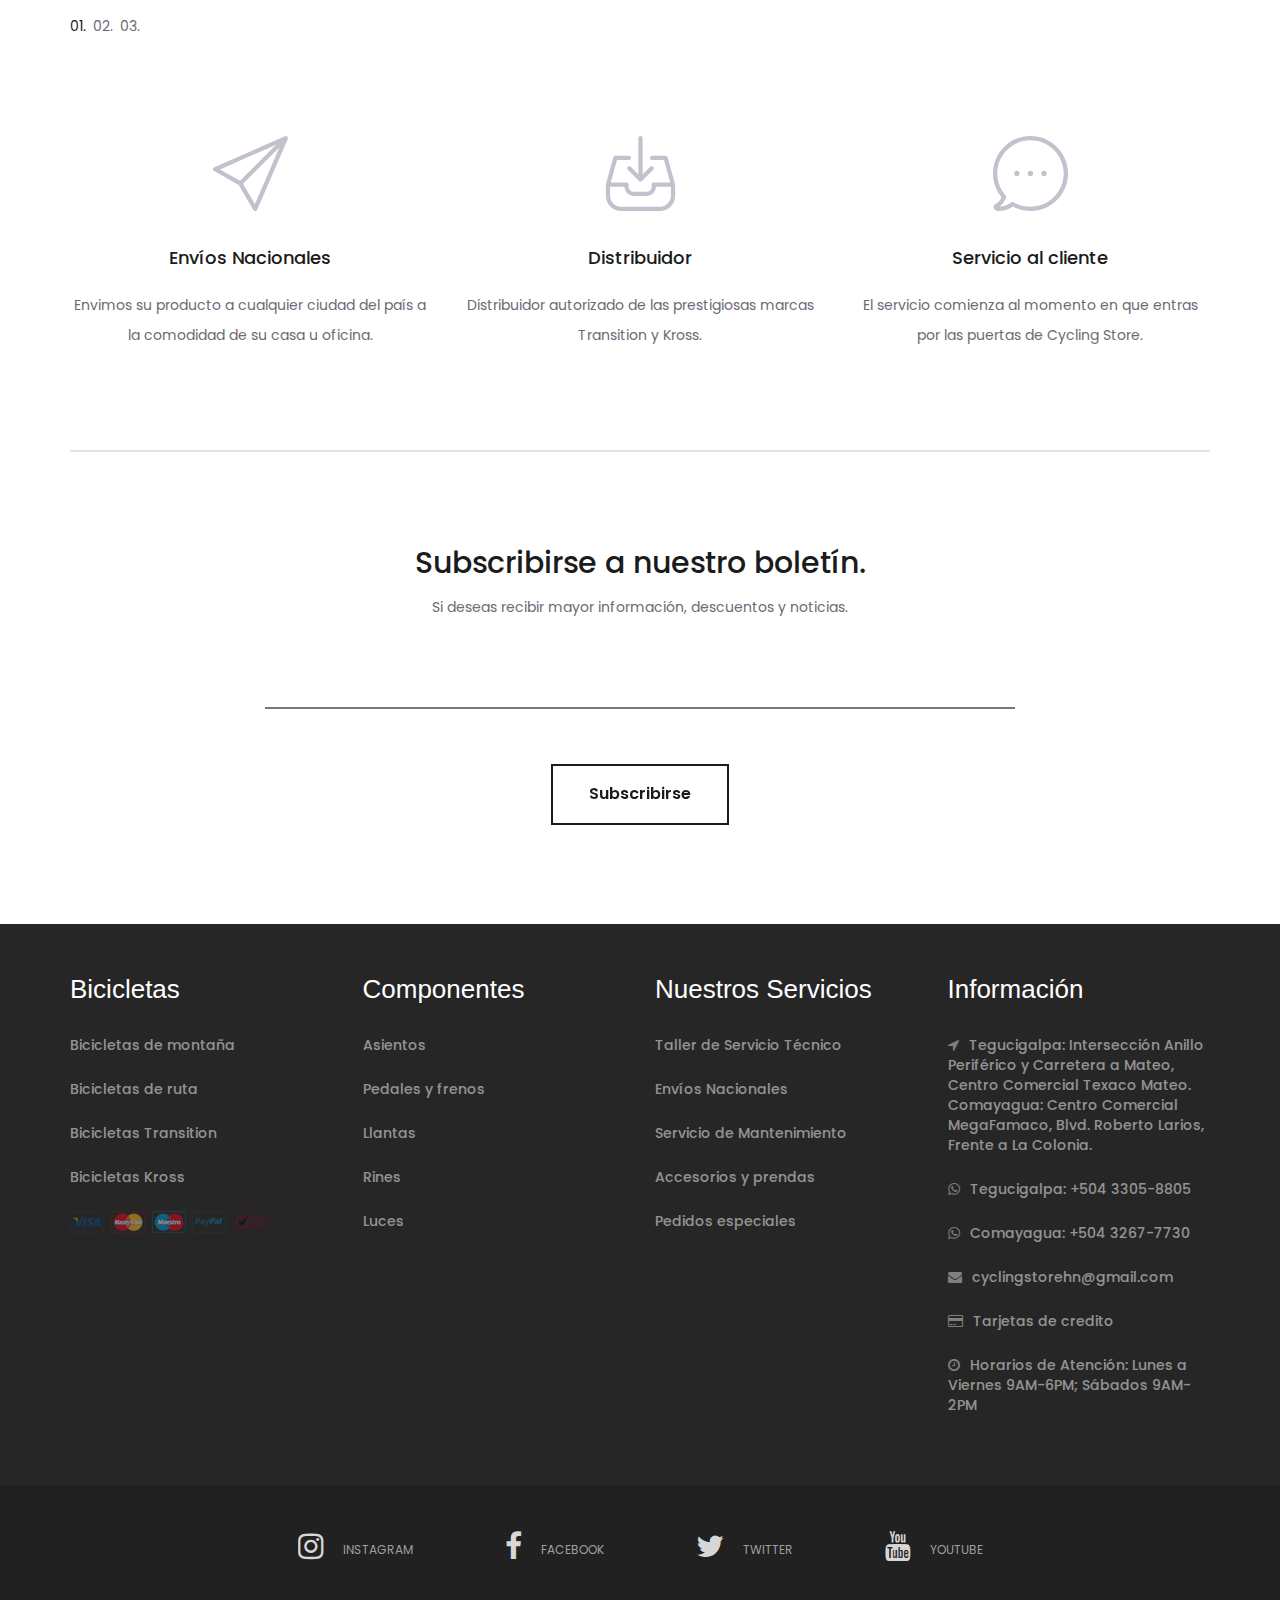
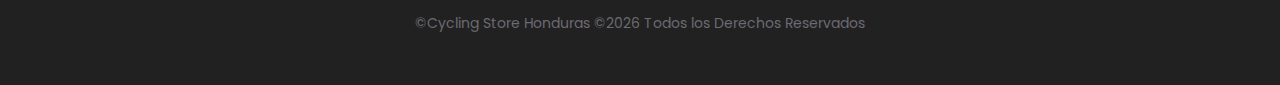
<file: bicicletas.html>
<!DOCTYPE html>
<html lang="en">
<head>
<title>Bicicletas</title>
<meta charset="utf-8">
<meta http-equiv="X-UA-Compatible" content="IE=edge">
<meta name="description" content="Somos una tienda de bicicletas de carretera y de montaña, sus componentes, prendas de vestir y accesorios.">
<meta name="viewport" content="width=device-width, initial-scale=1">
<link rel="stylesheet" type="text/css" href="styles/bootstrap4/bootstrap.min.css">
<link href="plugins/font-awesome-4.7.0/css/font-awesome.min.css" rel="stylesheet" type="text/css">
<link rel="stylesheet" type="text/css" href="plugins/OwlCarousel2-2.2.1/owl.carousel.css">
<link rel="stylesheet" type="text/css" href="plugins/OwlCarousel2-2.2.1/owl.theme.default.css">
<link rel="stylesheet" type="text/css" href="plugins/OwlCarousel2-2.2.1/animate.css">
<link rel="stylesheet" type="text/css" href="styles/categories.css">
<link rel="stylesheet" type="text/css" href="styles/categories_responsive.css">
</head>
<body>

<div class="super_container">

	<!-- Header -->

	<header class="header">
			<div class="header_container">
				<div class="container">
					<div class="row">
						<div class="col">
							<div class="header_content d-flex flex-row align-items-center justify-content-start">
								<!-- <div class="logo"><a href="#">Cycling Store</a></div> -->
								<div class="logo">
									<a class="navbar-brand" href="index.html">
										<img src="./images/nav_logo.png" width="150" height="50"  class="d-inline-block align-top" alt="">
									</a>
								</div>
								<nav class="main_nav">
									<ul>
										<li class="hassubs active">
											<a href="index.html">Inicio</a>
											<ul>
												<li><a href="contact.html">Contacto</a></li>
											</ul>
										</li>
										<li class="hassubs">
											<a href="bicicletas.html">Categorías</a>
											<ul>
												<li><a href="bicicletas.html">Bicicletas</a></li>
												<li><a href="accesorios.html">Accesorios</a></li>
											</ul>
										</li>
										<li><a href="accesorios.html">Accesorios</a></li>
										<li><a href="bicicletas.html">Ofertas</a></li>
										<li><a href="contact.html">Contacto</a></li>
									</ul>
								</nav>
								<div class="header_extra ml-auto">
									<div class="search">
										<div class="search_icon">
											<svg version="1.1" id="Capa_1" xmlns="http://www.w3.org/2000/svg" xmlns:xlink="http://www.w3.org/1999/xlink" x="0px" y="0px"
											viewBox="0 0 475.084 475.084" style="enable-background:new 0 0 475.084 475.084;"
											 xml:space="preserve">
											<g>
												<path d="M464.524,412.846l-97.929-97.925c23.6-34.068,35.406-72.047,35.406-113.917c0-27.218-5.284-53.249-15.852-78.087
													c-10.561-24.842-24.838-46.254-42.825-64.241c-17.987-17.987-39.396-32.264-64.233-42.826
													C254.246,5.285,228.217,0.003,200.999,0.003c-27.216,0-53.247,5.282-78.085,15.847C98.072,26.412,76.66,40.689,58.673,58.676
													c-17.989,17.987-32.264,39.403-42.827,64.241C5.282,147.758,0,173.786,0,201.004c0,27.216,5.282,53.238,15.846,78.083
													c10.562,24.838,24.838,46.247,42.827,64.234c17.987,17.993,39.403,32.264,64.241,42.832c24.841,10.563,50.869,15.844,78.085,15.844
													c41.879,0,79.852-11.807,113.922-35.405l97.929,97.641c6.852,7.231,15.406,10.849,25.693,10.849
													c9.897,0,18.467-3.617,25.694-10.849c7.23-7.23,10.848-15.796,10.848-25.693C475.088,428.458,471.567,419.889,464.524,412.846z
													 M291.363,291.358c-25.029,25.033-55.148,37.549-90.364,37.549c-35.21,0-65.329-12.519-90.36-37.549
													c-25.031-25.029-37.546-55.144-37.546-90.36c0-35.21,12.518-65.334,37.546-90.36c25.026-25.032,55.15-37.546,90.36-37.546
													c35.212,0,65.331,12.519,90.364,37.546c25.033,25.026,37.548,55.15,37.548,90.36C328.911,236.214,316.392,266.329,291.363,291.358z
													"/>
											</g>
										</svg>
										</div>
									</div>
									<div class="hamburger"><i class="fa fa-bars" aria-hidden="true"></i></div>
								</div>
							</div>
						</div>
					</div>
				</div>
			</div>
			
			<!-- Search Panel -->
			<div class="search_panel trans_300">
				<div class="container">
					<div class="row">
						<div class="col">
							<div class="search_panel_content d-flex flex-row align-items-center justify-content-end">
								<form action="#">
									<input type="text" class="search_input" placeholder="Search" required="required">
								</form>
							</div>
						</div>
					</div>
				</div>
			</div>
	
			<!-- Social -->
			<div class="header_social">
				<ul>
					<li><a href="https://www.instagram.com/cyclingstorehn/?hl=en"><i class="fa fa-instagram" aria-hidden="true"></i></a></li>
					<li><a href="https://www.facebook.com/cyclingstorehn/"><i class="fa fa-facebook" aria-hidden="true"></i></a></li>
					<li><a href="#"><i class="fa fa-twitter" aria-hidden="true"></i></a></li>
				</ul>
			</div>
	</header>
	
	<!-- Menu -->

	<div class="menu menu_mm trans_300">
			<div class="menu_container menu_mm">
				<div class="page_menu_content">
								
					<div class="page_menu_search menu_mm">
						<form action="#">
							<input type="search" required="required" class="page_menu_search_input menu_mm" placeholder="Buscar productos...">
						</form>
					</div>
					<ul class="page_menu_nav menu_mm">
						<li class="page_menu_item has-children menu_mm">
							<a href="index.html">Inicio<i class="fa fa-angle-down"></i></a>
							<ul class="page_menu_selection menu_mm">
								<li class="page_menu_item menu_mm"><a href="contact.html">Contacto<i class="fa fa-angle-down"></i></a></li>
							</ul>
						</li>
						<li class="page_menu_item has-children menu_mm">
							<a href="categories.html">Categorías<i class="fa fa-angle-down"></i></a>
							<ul class="page_menu_selection menu_mm">
								<li class="page_menu_item menu_mm"><a href="bicicletas.html">Bicicletas<i class="fa fa-angle-down"></i></a></li>
								<li class="page_menu_item menu_mm"><a href="accesorios.html">Accesorios<i class="fa fa-angle-down"></i></a></li>
							</ul>
						</li>
						<li class="page_menu_item menu_mm"><a href="contact.html">Contacto<i class="fa fa-angle-down"></i></a></li>
					</ul>
				</div>
			</div>
	
			<div class="menu_close"><i class="fa fa-times" aria-hidden="true"></i></div>
	
			<div class="menu_social">
				<ul>
					<li><a href="https://www.instagram.com/cyclingstorehn/?hl=en"><i class="fa fa-instagram" aria-hidden="true"></i></a></li>
					<li><a href="https://www.facebook.com/cyclingstorehn/"><i class="fa fa-facebook" aria-hidden="true"></i></a></li>
				</ul>
			</div>
	</div>

	
	<!-- Home -->

	<div class="home">
		<div class="home_container">
			<div class="home_background" style="background-image:url(images/categories.jpg)"></div>
			<div class="home_content_container">
				<div class="container">
					<div class="row">
						<div class="col">
							<div class="home_content">
								<div class="home_title">Bicicletas<span>.</span></div>
								<div class="home_text"><p>Saluda las montañas.</p></div>
							</div>
						</div>
					</div>
				</div>
			</div>
		</div>
	</div>

	<!-- Products -->

	<div class="products">
		<div class="container">
			<div class="row">
				<div class="col">
					
					<!-- Product Sorting -->
					<div class="sorting_bar d-flex flex-md-row flex-column align-items-md-center justify-content-md-start">
						<div class="results">Showing <span>8</span> results</div>
						<div class="sorting_container ml-md-auto">
							<div class="sorting">
								<ul class="item_sorting">
									<li>
										<span class="sorting_text">Ordenar por</span>
										<i class="fa fa-chevron-down" aria-hidden="true"></i>
										<ul>
											<li class="product_sorting_btn" data-isotope-option='{ "sortBy": "original-order" }'><span>Default</span></li>
											<li class="product_sorting_btn" data-isotope-option='{ "sortBy": "price" }'><span>Precio</span></li>
										</ul>
									</li>
								</ul>
							</div>
						</div>
					</div>
				</div>
			</div>
			<div class="row">
				<div class="col">
					
					<div class="product_grid">

						<!-- Product -->
						<div class="product">
							<div class="product_image"><img src="images/product_1.jpg" alt=""></div>
							<div class="product_extra product_new"><a href="bicicletas.html">New</a></div>
							<div class="product_content">
								<div class="product_title"><a>Transition Sentinel</a></div>
							</div>
						</div>

						<!-- Product -->
						<div class="product">
							<div class="product_image"><img src="images/product_2.jpg" alt=""></div>
							<div class="product_extra product_sale"><a href="bicicletas.html">Sale</a></div>
							<div class="product_content">
								<div class="product_title"><a>Kross Level 12</a></div>
								<div class="product_price">$2800</div>

							</div>
						</div>

						<!-- Product -->
						<div class="product">
							<div class="product_image"><img src="images/product_29.jpg" alt=""></div>
							<div class="product_content">
								<div class="product_title"><a>Transition Sentinel</a></div>
							</div>
						</div>

						<!-- Product -->
						<div class="product">
							<div class="product_image"><img src="images/product_4.jpg" alt=""></div>
							<div class="product_content">
								<div class="product_title"><a>Kross Level 9</a></div>
								<div class="product_price">$1700</div>
							</div>
						</div>

						<!-- Product -->
						<div class="product">
							<div class="product_image"><img src="images/product_29.jpg" alt=""></div>
							<div class="product_content">
								<div class="product_title"><a>Transition Sentinel</a></div>
							</div>
						</div>

						<!-- Product -->
						<div class="product">
							<div class="product_image"><img src="images/product_26.jpg" alt=""></div>
							<div class="product_extra product_hot"><a href="bicicletas.html">Hot</a></div>
							<div class="product_content">
								<div class="product_title"><a>Transition Sentinel</a></div>
							</div>
						</div>

						<!-- Product -->
						<div class="product">
							<div class="product_image"><img src="images/product_27.jpg" alt=""></div>
							<div class="product_content">
								<div class="product_title"><a>Kross Vento</a></div>
								<div class="product_price">$1400</div>
							</div>
						</div>

						<!-- Product -->
						<div class="product">
							<div class="product_image"><img src="images/product_28.jpg" alt=""></div>
							<div class="product_extra product_sale"><a href="bicicletas.html">Hot</a></div>
							<div class="product_content">
								<div class="product_title"><a>Transition Sentinel</a></div>
							</div>
						</div>

					</div>
					<div class="product_pagination">
						<ul>
							<li class="active"><a href="#">01.</a></li>
							<li><a href="#">02.</a></li>
							<li><a href="#">03.</a></li>
						</ul>
					</div>						
				</div>
			</div>
		</div>
	</div>

	<!-- Icon Boxes -->

	<div class="icon_boxes">
			<div class="container">
				<div class="row icon_box_row">
					
					<!-- Icon Box -->
					<div class="col-lg-4 icon_box_col">
						<div class="icon_box">
							<div class="icon_box_image"><img src="images/icon_1.svg" alt=""></div>
							<div class="icon_box_title">Envíos Nacionales</div>
							<div class="icon_box_text">
								<p>Envimos su producto a cualquier ciudad del país a la comodidad de su casa u oficina.</p>
							</div>
						</div>
					</div>
	
					<!-- Icon Box -->
					<div class="col-lg-4 icon_box_col">
						<div class="icon_box">
							<div class="icon_box_image"><img src="images/icon_2.svg" alt=""></div>
							<div class="icon_box_title">Distribuidor</div>
							<div class="icon_box_text">
								<p>Distribuidor autorizado de las prestigiosas marcas Transition y Kross.</p>
							</div>
						</div>
					</div>
	
					<!-- Icon Box -->
					<div class="col-lg-4 icon_box_col">
						<div class="icon_box">
							<div class="icon_box_image"><img src="images/icon_3.svg" alt=""></div>
							<div class="icon_box_title">Servicio al cliente</div>
							<div class="icon_box_text">
								<p>El servicio comienza al momento en que entras por las puertas de Cycling Store.</p>
							</div>
						</div>
					</div>
				</div>
			</div>
	</div>
	
	<!-- Newsletter -->

	<div class="newsletter">
			<div class="container">
				<div class="row">
					<div class="col">
						<div class="newsletter_border"></div>
					</div>
				</div>
				<div class="row">
					<div class="col-lg-8 offset-lg-2">
						<div class="newsletter_content text-center">
							<div class="newsletter_title">Subscribirse a nuestro boletín.</div>
							<div class="newsletter_text"><p> Si deseas recibir mayor información, descuentos y noticias.</p></div>
							<div class="newsletter_form_container">
								<form action="#" id="newsletter_form" class="newsletter_form">
									<input type="email" class="newsletter_input" required="required">
									<button class="newsletter_button trans_200"><span>Subscribirse</span></button>
								</form>
							</div>
						</div>
					</div>
				</div>
			</div>
	</div>

	<!-- Footer -->
	
	<!-- Footer Section Begin -->
	<footer class="footer-section spad">
			<div class="container">
				<div class="footer-widget">
					<div class="row">
						<div class="col-lg-3 col-sm-6">
							<div class="single-footer-widget">
								<h4>Bicicletas</h4>
								<ul>
									<li>Bicicletas de montaña</li>
									<li>Bicicletas de ruta</li>
									<li>Bicicletas Transition</li>
									<li>Bicicletas Kross</li>
									<li><img src="images/cards.png" alt=""></li>
								</ul>
							</div>
						</div>
						<div class="col-lg-3 col-sm-6">
							<div class="single-footer-widget">
								<h4>Componentes</h4>
								<ul>
									<li>Asientos</li>
									<li>Pedales y frenos</li>
									<li>Llantas</li>
									<li>Rines</li>
									<li>Luces</li>
								</ul>
							</div>
						</div>
						<div class="col-lg-3 col-sm-6">
							<div class="single-footer-widget">
								<h4>Nuestros Servicios</h4>
								<ul>
									<li>Taller de Servicio Técnico</li>
									<li>Envíos Nacionales</li>
									<li>Servicio de Mantenimiento</li>
									<li>Accesorios y prendas</li>
									<li>Pedidos especiales</li>
								</ul>
							</div>
						</div>
						<div class="col-lg-3 col-sm-6">
							<div class="single-footer-widget">
								<h4>Información</h4>
								<ul>
									<li><span class="fa fa-location-arrow"></span>Tegucigalpa: Intersección Anillo Periférico y Carretera a Mateo,
										<br>Centro Comercial Texaco Mateo.
										<br>Comayagua: Centro Comercial MegaFamaco, Blvd. Roberto Larios, Frente a La Colonia.
									</li>
									<li><span class="fa fa-whatsapp"></span>Tegucigalpa: +504 3305-8805</li>
									<li><span class="fa fa-whatsapp"></span>Comayagua: +504 3267-7730</li>
									<li><span class="fa fa-envelope"></span>cyclingstorehn@gmail.com</li>
									<li><span class="fa fa-credit-card"></span>Tarjetas de credito</li>
									<li><span class="fa fa-clock-o"></span>Horarios de Atención: Lunes a Viernes 9AM-6PM; Sábados 9AM-2PM</li>
								</ul>
							</div>
						</div>
					</div>
				</div>
			</div>
			<div class="social-links-warp">
				<div class="container">
					<div class="social-links">
						<a href="https://www.instagram.com/cyclingstorehn/?hl=en" class="instagram"><i class="fa fa-instagram"></i><span>instagram</span></a>
						<a href="https://www.facebook.com/cyclingstorehn/" class="facebook"><i class="fa fa-facebook"></i><span>facebook</span></a>
						<a href="" class="twitter"><i class="fa fa-twitter"></i><span>twitter</span></a>
						<a href="" class="youtube"><i class="fa fa-youtube"></i><span>youtube</span></a>
					</div>
				</div>
	
				<div class="container text-center pt-5">
								<p>©Cycling Store Honduras &copy;<script>document.write(new Date().getFullYear());</script> Todos los Derechos Reservados</p>
				</div>
			</div>
	</footer>

	<script src="js/jquery-3.2.1.min.js"></script>
	<script src="styles/bootstrap4/popper.js"></script>
	<script src="styles/bootstrap4/bootstrap.min.js"></script>
	<script src="plugins/greensock/TweenMax.min.js"></script>
	<script src="plugins/greensock/TimelineMax.min.js"></script>
	<script src="plugins/scrollmagic/ScrollMagic.min.js"></script>
	<script src="plugins/greensock/animation.gsap.min.js"></script>
	<script src="plugins/greensock/ScrollToPlugin.min.js"></script>
	<script src="plugins/OwlCarousel2-2.2.1/owl.carousel.js"></script>
	<script src="plugins/Isotope/isotope.pkgd.min.js"></script>
	<script src="plugins/easing/easing.js"></script>
	<script src="plugins/parallax-js-master/parallax.min.js"></script>
	<script src="js/categories.js"></script>
</body>
</html>
</file>
<file: styles/main_styles.css>
@charset "utf-8";
/* CSS Document */

/******************************

[Table of Contents]

1. Fonts
2. Body and some general stuff
3. Header
4. Menu
5. Home
6. Ads
7. Products
8. Ad Extra Large
9. Icon Boxes
10. Newsletter
11. Footer


******************************/

/***********
1. Fonts
***********/

@import url('https://fonts.googleapis.com/css?family=Poppins:300,400,500,600,700,800,900');

/*********************************
2. Body and some general stuff
*********************************/

*
{
	margin: 0;
	padding: 0;
	-webkit-font-smoothing: antialiased;
	-webkit-text-shadow: rgba(0,0,0,.01) 0 0 1px;
	text-shadow: rgba(0,0,0,.01) 0 0 1px;
}
body
{
	font-family: 'Poppins', sans-serif;
	font-size: 14px;
	font-weight: 400;
	background: #FFFFFF;
	color: #a5a5a5;
}
div
{
	display: block;
	position: relative;
	-webkit-box-sizing: border-box;
    -moz-box-sizing: border-box;
    box-sizing: border-box;
}
ul
{
	list-style: none;
	margin-bottom: 0px;
}
p
{
	font-family: 'Poppins', sans-serif;
	font-size: 14px;
	line-height: 2.14;
	font-weight: 400;
	color: #6c6a74;
	-webkit-font-smoothing: antialiased;
	-webkit-text-shadow: rgba(0,0,0,.01) 0 0 1px;
	text-shadow: rgba(0,0,0,.01) 0 0 1px;
}
p a
{
	display: inline;
	position: relative;
	color: inherit;
	border-bottom: solid 1px #ffa07f;
	-webkit-transition: all 200ms ease;
	-moz-transition: all 200ms ease;
	-ms-transition: all 200ms ease;
	-o-transition: all 200ms ease;
	transition: all 200ms ease;
}
p:last-of-type
{
	margin-bottom: 0;
}
a, a:hover, a:visited, a:active, a:link
{
	text-decoration: none;
	-webkit-font-smoothing: antialiased;
	-webkit-text-shadow: rgba(0,0,0,.01) 0 0 1px;
	text-shadow: rgba(0,0,0,.01) 0 0 1px;
}
p a:active
{
	position: relative;
	color: #FF6347;
}
p a:hover
{
	color: #FFFFFF;
	background: #ffa07f;
}
p a:hover::after
{
	opacity: 0.2;
}
::selection
{
	
}
p::selection
{
	
}
h1{font-size: 48px;}
h2{font-size: 36px;}
h3{font-size: 24px;}
h4{font-size: 18px;}
h5{font-size: 14px;}
h1, h2, h3, h4, h5, h6
{
	font-family: 'Open Sans', sans-serif;
	-webkit-font-smoothing: antialiased;
	-webkit-text-shadow: rgba(0,0,0,.01) 0 0 1px;
	text-shadow: rgba(0,0,0,.01) 0 0 1px;
}
h1::selection, 
h2::selection, 
h3::selection, 
h4::selection, 
h5::selection, 
h6::selection
{
	
}
.form-control
{
	color: #db5246;
}
section
{
	display: block;
	position: relative;
	box-sizing: border-box;
}
.clear
{
	clear: both;
}
.clearfix::before, .clearfix::after
{
	content: "";
	display: table;
}
.clearfix::after
{
	clear: both;
}
.clearfix
{
	zoom: 1;
}
.float_left
{
	float: left;
}
.float_right
{
	float: right;
}
.trans_200
{
	-webkit-transition: all 200ms ease;
	-moz-transition: all 200ms ease;
	-ms-transition: all 200ms ease;
	-o-transition: all 200ms ease;
	transition: all 200ms ease;
}
.trans_300
{
	-webkit-transition: all 300ms ease;
	-moz-transition: all 300ms ease;
	-ms-transition: all 300ms ease;
	-o-transition: all 300ms ease;
	transition: all 300ms ease;
}
.trans_400
{
	-webkit-transition: all 400ms ease;
	-moz-transition: all 400ms ease;
	-ms-transition: all 400ms ease;
	-o-transition: all 400ms ease;
	transition: all 400ms ease;
}
.trans_500
{
	-webkit-transition: all 500ms ease;
	-moz-transition: all 500ms ease;
	-ms-transition: all 500ms ease;
	-o-transition: all 500ms ease;
	transition: all 500ms ease;
}
.fill_height
{
	height: 100%;
}
.super_container
{
	width: 100%;
	overflow: hidden;
}
.prlx_parent
{
	overflow: hidden;
}
.prlx
{
	height: 130% !important;
}
.parallax-window
{
    min-height: 400px;
    background: transparent;
}
.nopadding
{
	padding: 0px !important;
}
.button
{
	width: 178px;
	height: 61px;
	background: none;
	text-align: center;
	border: solid 2px #1b1b1b;
	overflow: hidden;
	cursor: pointer;
}
.button a
{
	display: block;
	position: relative;
	font-size: 16px;
	font-weight: 600;
	line-height: 57px;
	color: #1b1b1b;
	background: none;
	z-index: 1;
	-webkit-transition: all 200ms ease;
	-moz-transition: all 200ms ease;
	-ms-transition: all 200ms ease;
	-o-transition: all 200ms ease;
	transition: all 200ms ease;
}
.button::after
{
	content: '';
    position: absolute;
    top: 0;
    left: 0;
    width: 150%;
    height: 100%;
    background: #FFFFFF;
    z-index: 0;
    opacity: 0;
    -webkit-transform: rotate3d(0, 0, 1, -45deg) translate3d(0, -3em, 0);
    transform: rotate3d(0, 0, 1, -45deg) translate3d(0, -3em, 0);
    -webkit-transform-origin: 0% 100%;
    transform-origin: 0% 100%;
    -webkit-transition: -webkit-transform 0.3s, opacity 0.3s, background-color 0.3s;
    transition: transform 0.3s, opacity 0.3s, background-color 0.3s;
}
.button:hover::after
{
	opacity: 1;
    -webkit-transform: rotate3d(0, 0, 1, 0deg);
    transform: rotate3d(0, 0, 1, 0deg);
    -webkit-transition-timing-function: cubic-bezier(0.2, 1, 0.3, 1);
    transition-timing-function: cubic-bezier(0.2, 1, 0.3, 1);
}
.button_light
{
	border: solid 2px #FFFFFF;
}
.button_light a
{
	color: #FFFFFF;
}
.button:hover a
{
	color: #FFFFFF;
}
.button_light:hover a
{
	color: #1b1b1b;
}

/*********************************
3. Header
*********************************/

.header
{
	display: block;
	position: fixed;
	top: 0;
	left: 0;
	width: 100%;
	z-index: 100;
}
.header_container
{
	width: 100%;
	z-index: 1;
	background: #FFFFFF;
	
}
.header_content
{
	width: 100%;
	height: 130px;
	-webkit-transition: all 200ms ease;
	-moz-transition: all 200ms ease;
	-ms-transition: all 200ms ease;
	-o-transition: all 200ms ease;
	transition: all 200ms ease;
}
.header.scrolled .header_content
{
	height: 70px;
}
.logo a
{
	font-size: 30px;
	font-weight: 700;
	color: #1b1b1b;
	-webkit-transition: all 200ms ease;
	-moz-transition: all 200ms ease;
	-ms-transition: all 200ms ease;
	-o-transition: all 200ms ease;
	transition: all 200ms ease;
}
.header.scrolled .logo a
{
	font-size: 24px;
}
.main_nav
{
	margin-left: 156px;
}
.main_nav > ul > li
{
	display: inline-block;
	position: relative;
}
.main_nav > ul > li:not(:last-child)
{
	margin-right: 46px;
}
.main_nav > ul > li > a
{
	font-size: 16px;
	font-weight: 600;
	color: #767676;
	-webkit-transition: all 200ms ease;
	-moz-transition: all 200ms ease;
	-ms-transition: all 200ms ease;
	-o-transition: all 200ms ease;
	transition: all 200ms ease;
}
.main_nav > ul > li > a:hover,
.main_nav > ul > li.active > a
{
	color: #1b1b1b;
}
.main_nav ul li.hassubs::after
{
	position: absolute;
	top: 50%;
	-webkit-transform: translateY(-50%);
	-moz-transform: translateY(-50%);
	-ms-transform: translateY(-50%);
	-o-transform: translateY(-50%);
	transform: translateY(-50%);
	left: calc(100% + 3px);
	font-family: 'FontAwesome';
	font-size: 10px;
	content: '\f078';
	color: #767676;
}
.main_nav ul li:hover::after,
.main_nav ul li.active::after
{
	color: #1b1b1b;
}
.hassubs ul
{
	position: absolute;
	right: -15px;
	top: calc(100% + 20px);
	text-align: right;
	background: #FFFFFF;
	padding-right: 25px;
	padding-left: 35px;
	padding-top: 25px;
	padding-bottom: 25px;
	visibility: hidden;
	opacity: 0;
	-webkit-transition: all 200ms ease;
	-moz-transition: all 200ms ease;
	-ms-transition: all 200ms ease;
	-o-transition: all 200ms ease;
	transition: all 200ms ease;
}
.hassubs:hover ul
{
	visibility: visible;
	opacity: 1;
	top: calc(100% + 0px);
}
.hassubs ul li:not(:last-child)
{
	margin-bottom: 11px;
}
.hassubs ul li a
{
	font-size: 14px;
	font-weight: 600;
	color: #767676;
	-webkit-transition: all 200ms ease;
	-moz-transition: all 200ms ease;
	-ms-transition: all 200ms ease;
	-o-transition: all 200ms ease;
	transition: all 200ms ease;
}
.hassubs ul li a:hover
{
	color: #1b1b1b;
}
.header_extra
{

}
.shopping_cart
{
	display: inline-block;
}
.shopping_cart a svg
{
	display: inline-block;
	width: 20px;
	height: 20px;
	vertical-align: middle;
	-webkit-transition: all 200ms ease;
	-moz-transition: all 200ms ease;
	-ms-transition: all 200ms ease;
	-o-transition: all 200ms ease;
	transition: all 200ms ease;
}
.shopping_cart a:hover svg,
.shopping_cart a:hover div
{
	fill: #e95a5a;
	color: #e95a5a;
}
.shopping_cart a div
{
	display: inline-block;
	vertical-align: middle;
	font-size: 14px;
	font-weight: 500;
	color: #1b1b1b;
	margin-left: 13px;
	-webkit-transition: all 200ms ease;
	-moz-transition: all 200ms ease;
	-ms-transition: all 200ms ease;
	-o-transition: all 200ms ease;
	transition: all 200ms ease;
}
.shopping_cart a div span
{
	margin-left: 4px;
}
.search
{
	display: inline-block;
	margin-left: 51px;
	cursor: pointer;
	vertical-align: sub;
	-webkit-transform: translateY(-1px);
	-moz-transform: translateY(-1px);
	-ms-transform: translateY(-1px);
	-o-transform: translateY(-1px);
	transform: translateY(-1px);
}
.search_icon
{
	width: 13px;
	height: 13px;
}
.search_icon svg
{
	-webkit-transition: all 200ms ease;
	-moz-transition: all 200ms ease;
	-ms-transition: all 200ms ease;
	-o-transition: all 200ms ease;
	transition: all 200ms ease;
}
.search_icon:hover svg
{
	fill: #e95a5a;
}
.hamburger
{
	display: none;
	margin-left: 30px;
	cursor: pointer;
	margin-right: 4px;
	-webkit-transform: translateY(2px);
	-moz-transform: translateY(2px);
	-ms-transform: translateY(2px);
	-o-transform: translateY(2px);
	transform: translateY(2px);
}
.hamburger i
{
	font-size: 18px;
	color: #1b1b1b;
}
.search_panel
{
	position: absolute;
	left: 0;
	bottom: 0;
	width: 100%;
	background: #e4e4e4;
	z-index: -1;
}
.search_panel.active
{
	bottom: -80px;
}
.search_panel_content
{
	height: 80px;
}
.search_input
{
	width: 300px;
	height: 40px;
	border: none;
	outline: none;
	border-radius: 3px;
	padding-left: 20px;
}
.search_input::-webkit-input-placeholder
{
	font-size: 14px !important;
	font-weight: 400 !important;
	font-style: italic;
	color: #767676 !important;
}
.search_input:-moz-placeholder
{
	font-size: 14px !important;
	font-weight: 400 !important;
	font-style: italic;
	color: #767676 !important;
}
.search_input::-moz-placeholder
{
	font-size: 14px !important;
	font-weight: 400 !important;
	font-style: italic;
	color: #767676 !important;
} 
.search_input:-ms-input-placeholder
{ 
	font-size: 14px !important;
	font-weight: 400 !important;
	font-style: italic;
	color: #767676 !important;
}
.search_input::input-placeholder
{
	font-size: 14px !important;
	font-weight: 400 !important;
	font-style: italic;
	color: #767676 !important;
}
.header_social
{
	position: absolute;
	top: 50%;
	-webkit-transform: translateY(-50%);
	-moz-transform: translateY(-50%);
	-ms-transform: translateY(-50%);
	-o-transform: translateY(-50%);
	transform: translateY(-50%);
	right: 60px;
	z-index: 1;
	margin-right: -5px;
}
.header_social ul li
{
	display: inline-block;
}
.header_social ul li:not(:last-child)
{
	margin-right: 18px;
}
.header_social ul li a i
{
	font-size: 16px;
	color: #b5b5b5;
	padding: 5px;
	-webkit-transition: all 200ms ease;
	-moz-transition: all 200ms ease;
	-ms-transition: all 200ms ease;
	-o-transition: all 200ms ease;
	transition: all 200ms ease;
}
.header_social ul li a i:hover
{
	color: #1b1b1b;
}

/*********************************
4. Menu
*********************************/

.menu
{
	position: fixed;
	top: 0;
	right: -400px;
	width: 400px;
	height: 100vh;
	background: #e4e4e4;
	z-index: 101;
}
.menu.active
{
	right: 0;
}
.menu_container
{
	width: 100%;
	height: 0px;
	padding-top: 130px;
}
.menu.active .menu_container
{
	height: 500px;
}
.page_menu_content
{
	padding-left: 30px;
	padding-right: 30px;
	overflow: hidden;
	text-align: right;
}
.page_menu_search
{
	display: none;
	width: 100%;
	margin-top: 30px;
	margin-bottom: 30px;
}
.page_menu_nav
{

}
.page_menu_search_input
{
	width: 100%;
	height: 40px;
	background: #FFFFFF;
	border: none;
	outline: none;
	padding-left: 25px;
}
.page_menu_item
{
	display: block;
	position: relative;
	vertical-align: middle;
}
.page_menu_nav > li
{
	border-bottom: solid 1px rgba(0,0,0,0.2);
}
.page_menu_item > a
{
	display: block;
	color: #1b1b1b;
	font-weight: 700;
	line-height: 50px;
	height: 50px;
	font-size: 16px;
	-webkit-transition: all 200ms ease;
	-moz-transition: all 200ms ease;
	-ms-transition: all 200ms ease;
	-o-transition: all 200ms ease;
	transition: all 200ms ease;
}
.page_menu_item > a:hover
{
	color: #c3c1cc;
}
.page_menu_item a i
{
	display: none;
	margin-left: 8px;
}
.page_menu_item.has-children > a > i
{
	display: inline-block;
}
.page_menu_selection
{
	margin: 0;
	width: 100%;
	height: 0px;
	overflow: hidden;
	z-index: 1;
}
.page_menu_selection li
{
	padding-right: 15px;
	line-height: 40px;
}
.page_menu_selection li:last-child
{
	padding-bottom: 20px;
}
.page_menu_selection li a
{
	display: block;
	color: #1b1b1b;
	border-bottom: solid 1px rgba(0,0,0,0.2);
	font-size: 14px;
	-webkit-transition: opacity 0.3s ease;
	-moz-transition: opacity 0.3s ease;
	-ms-transition: opacity 0.3s ease;
	-o-transition: opacity 0.3s ease;
	transition: all 0.3s ease;
}
.page_menu_selection li a:hover
{
	color: #c3c1cc;
}
.page_menu_selection li:last-child a
{
	border-bottom: none;
}
.menu_social
{
	position: absolute;
	right: 30px;
	bottom: 15px;
}
.menu_social ul li
{
	display: inline-block;
}
.menu_social ul li:not(:last-child)
{
	margin-right: 18px;
}
.menu_social ul li a i
{
	font-size: 16px;
	color: #b5b5b5;
	padding: 5px;
	-webkit-transition: all 200ms ease;
	-moz-transition: all 200ms ease;
	-ms-transition: all 200ms ease;
	-o-transition: all 200ms ease;
	transition: all 200ms ease;
}
.menu_social ul li a i:hover
{
	color: #1b1b1b;
}
.menu_close
{
	position: absolute;
	top: 25px;
	right: 25px;
	cursor: pointer;
}
.menu_close i
{
	font-size: 16px;
	color: #1b1b1b;
	padding: 5px;
}

/*********************************
5. Home
*********************************/

.home
{
	width: 100%;
	height: 950px;
	background: #FFFFFF;
	z-index: 2;
}
.home_slider_container
{
	width: 100%;
	height: 100%;
	padding-top: 130px;
	padding-left: 60px;
	padding-right: 60px;
	padding-bottom: 30px;
}
.home_slider_background
{
	position: absolute;
	top: 0;
	left: 0;
	width: 100%;
	height: 100%;
	background-repeat: no-repeat;
	background-size: cover;
	background-position: center center;
}
.home_slider_content_container
{
	position: absolute;
	left: 0;
	top: 32.3%;
	width: 100%;
}
.home_slider_content
{
	max-width: 580px;
}
.home_slider_title
{
	font-size: 60px;
	font-weight: 600;
	color: #FFFFFF;
	line-height: 1.2;
}
.home_slider_subtitle
{
	font-size: 14px;
	font-weight: 400;
	color: #FFFFFF;
	line-height: 2.14;
	margin-top: 22px;
}
.home_button
{
	margin-top: 40px;
}
.home_slider_dots_container
{
	display: inline-block;
	position: absolute;
	left: 0;
	bottom: 0;
	z-index: 10;
	width: 100%;
	padding-left: 60px;
	padding-right: 60px;
}
.home_slider_dots
{
	position: absolute;
	left: 15px;
	bottom: 56px;
}
.home_slider_custom_dots
{

}
.home_slider_custom_dot
{
	display: inline-block;
	position: relative;
	color: #FFFFFF;
	cursor: pointer;
	font-size: 14px;
	font-weight: 600;
	-webkit-transition: all 200ms ease;
	-moz-transition: all 200ms ease;
	-ms-transition: all 200ms ease;
	-o-transition: all 200ms ease;
	transition: all 200ms ease;
}
.home_slider_custom_dot:hover
{
	color: #e95a5a;
}
.home_slider_custom_dot.active
{
	color: #e95a5a;
}
.owl-theme .owl-dots
{
	display: none;
}
.fadeIn
{
	animation-delay: 1000ms;
}

/*********************************
6. Ads
*********************************/

.avds
{
	width: 100%;
	background: #FFFFFF;
	z-index: 2;
}
.avds_container
{
	width: 100%;
	height: 490px;
	padding-left: 60px;
	padding-right: 60px;
}

/* Ad Small*/

.avds_small
{
	width: calc((100% * 0.391) - 15px);
	height: 100%;
	padding: 30px;
}
.avds_background
{
	position: absolute;
	top: 0;
	left: 0;
	width: 100%;
	height: 100%;
	background-repeat: no-repeat;
	background-size: cover;
	background-position: center center;
}
.avds_small_inner
{
	width: 100%;
	height: 100%;
	border: solid 2px #FFFFFF;
}
.avds_discount_container
{
	position: absolute;
	right: 36px;
	bottom: 0;
}
.avds_discount_container > div
{
	position: relative;
	width: 100%;
	height: 100%;
}
.avds_discount
{
	position: absolute;
	bottom: 71px;
	right: 0;
	width: 152px;
	text-align: center;
}
.avds_discount div:first-child
{
	font-size: 60px;
	font-weight: 700;
	color: #1b1b1b;
	line-height: 0.75;
}
.avds_discount div:first-child span
{
	font-size: 36px;
	font-weight: 700;
	vertical-align: super;
}
.avds_discount div:last-child
{
	font-size: 14px;
	font-weight: 400;
	color: #1b1b1b;
	margin-top: 1px;
}
.avds_small_content
{
	max-width: 250px;
	padding-top: 57px;
	padding-left: 31px;
	padding-right: 30px;
}
.avds_title
{
	font-size: 48px;
	font-weight: 600;
	color: #FFFFFF;
	line-height: 1.16;
}
.avds_link
{
	margin-top: 18px;
	padding-left: 4px;
}
.avds_link a
{
	position: relative;
	display: inline-block;
	font-size: 14px;
	font-weight: 400;
	color: #FFFFFF;
}
.avds_link a::after
{
	display: block;
	position: absolute;
	left: 0;
	bottom: 0;
	width: 100%;
	height: 1px;
	background: #FFFFFF;
	content: '';
}

/* Ad Large */

.avds_large
{
	width: calc((100% * 0.608) - 15px);
	height: 100%;
}
.avds_large_container
{
	width: 100%;
	height: 100%;
	padding-top: 39px;
	padding-left: 32px;
	padding-bottom: 44px;
}
.avds_large_content
{
	max-width: 567px;
	height: 100%;
	background: rgba(0,0,0,0.63);
	padding-right: 130px;
	padding-left: 30px;
	padding-top: 51px;
	padding-bottom: 30px;
}
.avds_text
{
	font-size: 14px;
	font-weight: 400;
	color: #FFFFFF;
	line-height: 2.14;
	margin-top: 11px;
	padding-left: 2px;
}
.avds_link_large
{
	margin-top: 40px;
}

/*********************************
7. Products
*********************************/

.products
{
	width: 100%;
	background: #FFFFFF;
	padding-top: 99px;
	z-index: 2;
}
.product
{
	width: calc((100% - 90px) / 4);
	margin-bottom: 59px;
	
}
.product_image
{
	width: 100%;
}
.product_image img
{
	max-width: 100%;
}
.product_content
{
	width: 100%;
	padding-top: 36px;
	padding-bottom: 38px;
}
.product_title a
{
	font-size: 18px;
	font-weight: 500;
	color: #1b1b1b;
	line-height: 1.1;
	-webkit-transition: all 200ms ease;
	-moz-transition: all 200ms ease;
	-ms-transition: all 200ms ease;
	-o-transition: all 200ms ease;
	transition: all 200ms ease;
}
.product_title a:hover
{
	color: #e95a5a;
}
.product_price
{
	font-size: 16px;
	font-weight: 500;
	color: #6c6a74;
	line-height: 0.75;
	margin-top: 13px;
}
.product_extra
{
	position: absolute;
	top: 0;
	left: 54px;
	width: 66px;
	height: 36px;
	text-align: center;
	-webkit-transform-origin: top left;
	-moz-transform-origin: top left;
	-ms-transform-origin: top left;
	-o-transform-origin: top left;
	transform-origin: top left;
	transform: rotate(90deg);
}
.product_extra a
{
	display: block;
	font-size: 16px;
	font-weight: 500;
	color: #FFFFFF;
	line-height: 36px;
}
.product_new
{
	background: #6c6a74;
}
.product_sale
{
	background: #e95a5a;
}
.product_hot
{
	background: #1b1b1b;
}

/*********************************
8. Ad Extra Large
*********************************/

.avds_xl
{
	width: 100%;
	background: #FFFFFF;
	z-index: 2;
}
.avds_xl_container
{
	width: 100%;
	height: 345px;
	padding-top: 34px;
	padding-right: 35px;
	padding-bottom: 30px;
	padding-left: 30px;
}
.avds_xl_background
{
	position: absolute;
	top: 0;
	left: 0;
	width: 100%;
	height: 100%;
	background-repeat: no-repeat;
	background-size: cover;
	background-position: center center;
}
.avds_xl_content
{
	width: 391px;
	height: 100%;
	background: #e95a5a;
	float: right;
	padding-top: 28px;
	padding-left: 42px;
	padding-right: 30px;
}
.avds_xl_link
{
	margin-top: 18px;
}

/*********************************
9. Icon Boxes
*********************************/

.icon_boxes
{
	width: 100%;
	padding-top: 99px;
	padding-bottom: 99px;
	background: #FFFFFF;
	z-index: 2;
}
.icon_box_row
{

}
.icon_box
{
	width: 100%;
	text-align: center;
}
.icon_box_image
{
	width: 75px;
	height: 75px;
	margin-left: auto;
	margin-right: auto;
}
.icon_box_image img
{
	max-width: 100%;
}
.icon_box_title
{
	font-size: 18px;
	font-weight: 500;
	color: #1b1b1b;
	margin-top: 33px;
}
.icon_box_text
{
	margin-top: 20px;
}

/*********************************
10. Newsletter
*********************************/

.newsletter
{
	width: 100%;
	background: #FFFFFF;
	padding-bottom: 99px;
	z-index: 2;
}
.newsletter_border
{
	width: 100%;
	border-top: solid 2px #e3e3e3;
}
.newsletter_content
{
	padding-top: 88px;
}
.newsletter_title
{
	font-size: 30px;
	font-weight: 500;
	color: #1b1b1b;
}
.newsletter_text
{
	margin-top: 8px;
}
.newsletter_form_container
{
	width: 100%;
	margin-top: 46px;
}
.newsletter_form
{
	width: 100%;
}
.newsletter_input
{
	width: 100%;
	height: 40px;
	border: none;
	border-bottom: solid 2px #787878;
	outline: none;
	text-align: center;
}
.newsletter_button
{
	position: relative;
	width: 178px;
	height: 61px;
	border: solid 2px #1b1b1b;
	background: #FFFFFF;
	cursor: pointer;
	margin-top: 55px;
	overflow: hidden;
}
.newsletter_button span
{
	display: block;
	position: relative;
	z-index: 10;
	font-size: 16px;
	font-weight: 600;
	color: #1b1b1b;
	background: none;
	-webkit-transition: all 200ms ease;
	-moz-transition: all 200ms ease;
	-ms-transition: all 200ms ease;
	-o-transition: all 200ms ease;
	transition: all 200ms ease;
}
.newsletter_button::after
{
	content: '';
    position: absolute;
    top: 0;
    left: 0;
    width: 150%;
    height: 100%;
    background: #1b1b1b;
    z-index: 0;
    opacity: 0;
    -webkit-transform: rotate3d(0, 0, 1, -45deg) translate3d(0, -3em, 0);
    transform: rotate3d(0, 0, 1, -45deg) translate3d(0, -3em, 0);
    -webkit-transform-origin: 0% 100%;
    transform-origin: 0% 100%;
    -webkit-transition: -webkit-transform 0.3s, opacity 0.3s, background-color 0.3s;
    transition: transform 0.3s, opacity 0.3s, background-color 0.3s;
}
.newsletter_button:hover::after
{
	opacity: 1;
    -webkit-transform: rotate3d(0, 0, 1, 0deg);
    transform: rotate3d(0, 0, 1, 0deg);
    -webkit-transition-timing-function: cubic-bezier(0.2, 1, 0.3, 1);
    transition-timing-function: cubic-bezier(0.2, 1, 0.3, 1);
}
.newsletter_button:hover span
{
	color: #FFFFFF;
}

/*---------------------
  Footer
-----------------------*/

.footer-section {
	background: #262626;
	padding-bottom: 0;
	padding-top: 50px;
}

.footer-widget {
	margin-bottom: 40px;
}

.footer-widget .single-footer-widget {
	margin-bottom: 30px;
}

.footer-widget .single-footer-widget h4 {
	color: #fff;
	font-size: 26px;
	margin-bottom: 30px;
}

.footer-widget .single-footer-widget ul li {
	color: #fff;
	font-size: 14px;
	font-weight: 500;
	list-style: none;
	line-height: 20px;
	opacity: 0.5;
	margin-bottom: 24px;
}
.footer-widget .single-footer-widget ul li span {
	font-size: 14px;
	color: #d7d7d7;
	margin-right: 10px;
}

.social-links-warp {
	background: #222121;
	padding: 46px 0;
}

.social-links a {
	margin-right: 88px;
	display: inline-block;
}

.social-links a:last-child {
	margin-right: 0;
}

.social-links a i {
	font-size: 30px;
	color: #d7d7d7;
	float: left;
	margin-right: 19px;
	overflow: hidden;
	-webkit-transition: all 0.3s;
	transition: all 0.3s;
}

.social-links a span {
	display: inline-block;
	font-size: 12px;
	font-weight: 400;
	text-transform: uppercase;
	color: #9f9fa0;
	padding-top: 10px;
	-webkit-transition: all 0.3s;
	transition: all 0.3s;
}

.social-links a.instagram:hover i {
	color: #2F5D84;
}

.social-links a.google-plus:hover i {
	color: #E04B37;
}

.social-links a.twitter:hover i {
	color: #5abed6;
}

.social-links a.pinterest:hover i {
	color: #CD212D;
}

.social-links a.facebook:hover i {
	color: #39599F;
}

.social-links a.twitter:hover i {
	color: #5abed6;
}

.social-links a.youtube:hover i {
	color: #D12227;
}

.social-links a.tumblr:hover i {
	color: #37475E;
}

.social-links a:hover span {
	color: #fff;
}
</file>
<file: styles/responsive.css>
@charset "utf-8";
/* CSS Document */

/******************************

[Table of Contents]

1. 1600px
2. 1440px
3. 1280px
4. 1199px
5. 1024px
6. 991px
7. 959px
8. 880px
9. 768px
10. 767px
11. 539px
12. 479px
13. 400px

******************************/

/************
1. 1600px
************/

@media only screen and (max-width: 1600px)
{
	.header_social
	{
		display: none;
	}
	.social-links {
		text-align: center;
	}
}

/************
2. 1440px
************/

@media only screen and (max-width: 1440px)
{
	
}

/************
3. 1380px
************/

@media only screen and (max-width: 1380px)
{
	
}

/************
3. 1280px
************/

@media only screen and (max-width: 1280px)
{
	
}

/************
4. 1199px
************/

@media only screen and (max-width: 1199px)
{
	.header_container
	{
		padding-left: 45px;
		padding-right: 45px;
	}
	.header_container .container
	{
		max-width: 100%;
	}
	.main_nav
	{
		margin-left: 50px;
	}
	.search
	{
		margin-left: 25px;
	}
	.main_nav > ul > li:not(:last-child)
	{
		margin-right: 40px;
	}
	.social-links {
		text-align: center;
	}
}

/************
4. 1100px
************/

@media only screen and (max-width: 1100px)
{
	
}

/************
5. 1024px
************/

@media only screen and (max-width: 1024px)
{
	
}

/************
6. 991px
************/

@media only screen and (max-width: 991px)
{
	.header_container
	{
		padding-left: 15px;
		padding-right: 15px;
	}
	.main_nav,
	.header_social
	{
		display: none;
	}
	.search
	{
		display: none;
	}
	.hamburger
	{
		display: inline-block;
	}
	.home_slider_container
	{
		padding-left: 30px;
		padding-right: 30px;
	}
	.home_slider_title
	{
		font-size: 48px;
	}
	.home_slider_dots_container
	{
		padding-left: 30px;
		padding-right: 30px;
	}
	.avds_container
	{
		height: auto;
		padding-left: 30px;
		padding-right: 30px;
	}
	.avds_small
	{
		width: 100%;
		height: 490px;
	}
	.avds_large
	{
		width: 100%;
		height: 490px;
		margin-top: 30px;
	}
	.product
	{
		width: calc((100% - 30px) / 2);
	}
	.icon_box_col:not(:last-child)
	{
		margin-bottom: 60px;
	}
	.icon_box
	{
		padding-left: 80px;
		padding-right: 80px;
	}
	.footer_overlay
	{
		height: 200px;
	}
	.footer_content
	{
		height: 200px;
	}
	.footer_logo,
	.copyright,
	.footer_social
	{
		text-align: center;
		width: 100%;
	}
	.copyright
	{
		margin-top: 15px;
	}
	.footer_social
	{
		margin-top: 21px;
	}
	.social-links a {
		margin-right: 15px;
	}
	.social-links a i {
		margin-right: 10px;
	}
}

/************
7. 959px
************/

@media only screen and (max-width: 959px)
{
	
}

/************
8. 880px
************/

@media only screen and (max-width: 880px)
{
	
}

/************
9. 768px
************/

@media only screen and (max-width: 768px)
{
	
}

/************
10. 767px
************/

@media only screen and (max-width: 767px)
{
	.home_slider_content
	{
		max-width: 100%;
	}
	.home_slider_container
	{
		padding-left: 0px;
		padding-right: 0px;
	}
	.home_slider_dots_container
	{
		display: none;
	}
	.avds_xl_container
	{
		padding: 30px;
	}
	.avds_xl_content
	{
		width: 100%;
	}
	.icon_box
	{
		padding-left: 50px;
		padding-right: 50px;
	}
	.social-links {
		text-align: center;
	}
	.social-links a {
		margin-right: 20px;
	}
	.social-links a i {
		margin-right: 0;
	}
	.social-links a span {
		display: none;
	}
}

/************
11. 575px
************/

@media only screen and (max-width: 575px)
{
	p{font-size: 13px;}
	.menu
	{
		width: 100vw;
		right: -100vw;
	}
	.menu_container
	{
		padding-top: 80px;
	}
	.page_menu_item > a,
	.page_menu_selection li a
	{
		font-size: 13px;
		height: 40px;
		line-height: 40px;
	}
	.header_container
	{
		padding-left: 0px;
		padding-right: 0px;
	}
	.header_content
	{
		height: 70px;
	}
	.logo a,
	.header.scrolled .logo a
	{
		font-size: 18px;
	}
	.home
	{
		height: 100vh;
	}
	.home_slider_container
	{
		padding-left: 0px;
		padding-right: 0px;
		padding-top: 0;
		padding-bottom: 0;
	}
	.home_slider_title
	{
		font-size: 24px;
	}
	.home_slider_subtitle
	{
		font-size: 13px;
		margin-top: 15px;
	}
	.button
	{
		width: 148px;
		height: 41px;
	}
	.button a
	{
		font-size: 13px;
		line-height: 37px;
	}
	.home_button
	{
		margin-top: 32px;
	}
	.avds_container
	{
		padding-left: 15px;
		padding-right: 15px;
	}
	.avds_large_content
	{
		max-width: calc(100% - 30px);
	}
	.avds_title
	{
		font-size: 24px;
	}
	.avds_text
	{
		font-size: 13px;
	}
	.product
	{
		width: 100%;
	}
	.avds_large_content
	{
		padding-right: 30px;
	}
	.newsletter_title
	{
		font-size: 24px;
	}
	.newsletter_button
	{
		width: 128px;
		height: 41px;
	}
	.newsletter_button span
	{
		font-size: 13px;
	}
	.copyright
	{
		font-size: 13px;
	}
	.footer_logo a
	{
		font-size: 24px;
	}
}

/************
11. 539px
************/

@media only screen and (max-width: 539px)
{
	
}

/************
12. 480px
************/

@media only screen and (max-width: 480px)
{
	.icon_box
	{
		padding-left: 30px;
		padding-right: 30px;
	}
}

/************
13. 479px
************/

@media only screen and (max-width: 479px)
{
	.avds_xl_content
	{
		padding: 30px;
	}
	.social-links a {
		margin-right: 10px;
	}
}

/************
14. 400px
************/

@media only screen and (max-width: 400px)
{
	
}
</file>
<file: styles/categories.css>
@charset "utf-8";
/* CSS Document */

/******************************

[Table of Contents]

1. Fonts
2. Body and some general stuff
3. Header
4. Menu
5. Home
6. Products
7. Icon Boxes
8. Newsletter
9. Footer


******************************/

/***********
1. Fonts
***********/

@import url('https://fonts.googleapis.com/css?family=Poppins:300,400,500,600,700,800,900');

/*********************************
2. Body and some general stuff
*********************************/

*
{
	margin: 0;
	padding: 0;
	-webkit-font-smoothing: antialiased;
	-webkit-text-shadow: rgba(0,0,0,.01) 0 0 1px;
	text-shadow: rgba(0,0,0,.01) 0 0 1px;
}
body
{
	font-family: 'Poppins', sans-serif;
	font-size: 14px;
	font-weight: 400;
	background: #FFFFFF;
	color: #a5a5a5;
}
div
{
	display: block;
	position: relative;
	-webkit-box-sizing: border-box;
    -moz-box-sizing: border-box;
    box-sizing: border-box;
}
ul
{
	list-style: none;
	margin-bottom: 0px;
}
p
{
	font-family: 'Poppins', sans-serif;
	font-size: 14px;
	line-height: 2.14;
	font-weight: 400;
	color: #6c6a74;
	-webkit-font-smoothing: antialiased;
	-webkit-text-shadow: rgba(0,0,0,.01) 0 0 1px;
	text-shadow: rgba(0,0,0,.01) 0 0 1px;
}
p a
{
	display: inline;
	position: relative;
	color: inherit;
	border-bottom: solid 1px #ffa07f;
	-webkit-transition: all 200ms ease;
	-moz-transition: all 200ms ease;
	-ms-transition: all 200ms ease;
	-o-transition: all 200ms ease;
	transition: all 200ms ease;
}
p:last-of-type
{
	margin-bottom: 0;
}
a, a:hover, a:visited, a:active, a:link
{
	text-decoration: none;
	-webkit-font-smoothing: antialiased;
	-webkit-text-shadow: rgba(0,0,0,.01) 0 0 1px;
	text-shadow: rgba(0,0,0,.01) 0 0 1px;
}
p a:active
{
	position: relative;
	color: #FF6347;
}
p a:hover
{
	color: #FFFFFF;
	background: #ffa07f;
}
p a:hover::after
{
	opacity: 0.2;
}
::selection
{
	
}
p::selection
{
	
}
h1{font-size: 48px;}
h2{font-size: 36px;}
h3{font-size: 24px;}
h4{font-size: 18px;}
h5{font-size: 14px;}
h1, h2, h3, h4, h5, h6
{
	font-family: 'Open Sans', sans-serif;
	-webkit-font-smoothing: antialiased;
	-webkit-text-shadow: rgba(0,0,0,.01) 0 0 1px;
	text-shadow: rgba(0,0,0,.01) 0 0 1px;
}
h1::selection, 
h2::selection, 
h3::selection, 
h4::selection, 
h5::selection, 
h6::selection
{
	
}
.form-control
{
	color: #db5246;
}
section
{
	display: block;
	position: relative;
	box-sizing: border-box;
}
.clear
{
	clear: both;
}
.clearfix::before, .clearfix::after
{
	content: "";
	display: table;
}
.clearfix::after
{
	clear: both;
}
.clearfix
{
	zoom: 1;
}
.float_left
{
	float: left;
}
.float_right
{
	float: right;
}
.trans_200
{
	-webkit-transition: all 200ms ease;
	-moz-transition: all 200ms ease;
	-ms-transition: all 200ms ease;
	-o-transition: all 200ms ease;
	transition: all 200ms ease;
}
.trans_300
{
	-webkit-transition: all 300ms ease;
	-moz-transition: all 300ms ease;
	-ms-transition: all 300ms ease;
	-o-transition: all 300ms ease;
	transition: all 300ms ease;
}
.trans_400
{
	-webkit-transition: all 400ms ease;
	-moz-transition: all 400ms ease;
	-ms-transition: all 400ms ease;
	-o-transition: all 400ms ease;
	transition: all 400ms ease;
}
.trans_500
{
	-webkit-transition: all 500ms ease;
	-moz-transition: all 500ms ease;
	-ms-transition: all 500ms ease;
	-o-transition: all 500ms ease;
	transition: all 500ms ease;
}
.fill_height
{
	height: 100%;
}
.super_container
{
	width: 100%;
	overflow: hidden;
}
.prlx_parent
{
	overflow: hidden;
}
.prlx
{
	height: 130% !important;
}
.parallax-window
{
    min-height: 400px;
    background: transparent;
}
.nopadding
{
	padding: 0px !important;
}
.button
{
	width: 178px;
	height: 61px;
	background: none;
	text-align: center;
	border: solid 2px #1b1b1b;
	overflow: hidden;
	cursor: pointer;
}
.button a
{
	display: block;
	position: relative;
	font-size: 16px;
	font-weight: 600;
	line-height: 57px;
	color: #1b1b1b;
	background: none;
	z-index: 1;
	-webkit-transition: all 200ms ease;
	-moz-transition: all 200ms ease;
	-ms-transition: all 200ms ease;
	-o-transition: all 200ms ease;
	transition: all 200ms ease;
}
.button::after
{
	content: '';
    position: absolute;
    top: 0;
    left: 0;
    width: 150%;
    height: 100%;
    background: #FFFFFF;
    z-index: 0;
    opacity: 0;
    -webkit-transform: rotate3d(0, 0, 1, -45deg) translate3d(0, -3em, 0);
    transform: rotate3d(0, 0, 1, -45deg) translate3d(0, -3em, 0);
    -webkit-transform-origin: 0% 100%;
    transform-origin: 0% 100%;
    -webkit-transition: -webkit-transform 0.3s, opacity 0.3s, background-color 0.3s;
    transition: transform 0.3s, opacity 0.3s, background-color 0.3s;
}
.button:hover::after
{
	opacity: 1;
    -webkit-transform: rotate3d(0, 0, 1, 0deg);
    transform: rotate3d(0, 0, 1, 0deg);
    -webkit-transition-timing-function: cubic-bezier(0.2, 1, 0.3, 1);
    transition-timing-function: cubic-bezier(0.2, 1, 0.3, 1);
}
.button_light
{
	border: solid 2px #FFFFFF;
}
.button_light a
{
	color: #FFFFFF;
}
.button:hover a
{
	color: #FFFFFF;
}
.button_light:hover a
{
	color: #1b1b1b;
}

/*********************************
3. Header
*********************************/

.header
{
	display: block;
	position: fixed;
	top: 0;
	left: 0;
	width: 100%;
	z-index: 100;
}
.header_container
{
	width: 100%;
	z-index: 1;
	background: #FFFFFF;
}
.header_content
{
	width: 100%;
	height: 130px;
	-webkit-transition: all 200ms ease;
	-moz-transition: all 200ms ease;
	-ms-transition: all 200ms ease;
	-o-transition: all 200ms ease;
	transition: all 200ms ease;
}
.header.scrolled .header_content
{
	height: 70px;
}
.logo a
{
	font-size: 30px;
	font-weight: 700;
	color: #1b1b1b;
	-webkit-transition: all 200ms ease;
	-moz-transition: all 200ms ease;
	-ms-transition: all 200ms ease;
	-o-transition: all 200ms ease;
	transition: all 200ms ease;
}
.header.scrolled .logo a
{
	font-size: 24px;
}
.main_nav
{
	margin-left: 156px;
}
.main_nav > ul > li
{
	display: inline-block;
	position: relative;
}
.main_nav > ul > li:not(:last-child)
{
	margin-right: 46px;
}
.main_nav > ul > li > a
{
	font-size: 16px;
	font-weight: 600;
	color: #767676;
	-webkit-transition: all 200ms ease;
	-moz-transition: all 200ms ease;
	-ms-transition: all 200ms ease;
	-o-transition: all 200ms ease;
	transition: all 200ms ease;
}
.main_nav > ul > li > a:hover,
.main_nav > ul > li.active > a
{
	color: #1b1b1b;
}
.main_nav ul li.hassubs::after
{
	position: absolute;
	top: 50%;
	-webkit-transform: translateY(-50%);
	-moz-transform: translateY(-50%);
	-ms-transform: translateY(-50%);
	-o-transform: translateY(-50%);
	transform: translateY(-50%);
	left: calc(100% + 3px);
	font-family: 'FontAwesome';
	font-size: 10px;
	content: '\f078';
	color: #767676;
}
.main_nav ul li:hover::after,
.main_nav ul li.active::after
{
	color: #1b1b1b;
}
.hassubs ul
{
	position: absolute;
	right: -15px;
	top: calc(100% + 20px);
	text-align: right;
	background: #FFFFFF;
	padding-right: 25px;
	padding-left: 35px;
	padding-top: 25px;
	padding-bottom: 25px;
	visibility: hidden;
	opacity: 0;
	-webkit-transition: all 200ms ease;
	-moz-transition: all 200ms ease;
	-ms-transition: all 200ms ease;
	-o-transition: all 200ms ease;
	transition: all 200ms ease;
}
.hassubs:hover ul
{
	visibility: visible;
	opacity: 1;
	top: calc(100% + 0px);
}
.hassubs ul li:not(:last-child)
{
	margin-bottom: 11px;
}
.hassubs ul li a
{
	font-size: 14px;
	font-weight: 600;
	color: #767676;
	-webkit-transition: all 200ms ease;
	-moz-transition: all 200ms ease;
	-ms-transition: all 200ms ease;
	-o-transition: all 200ms ease;
	transition: all 200ms ease;
}
.hassubs ul li a:hover
{
	color: #1b1b1b;
}
.header_extra
{

}
.shopping_cart
{
	display: inline-block;
}
.shopping_cart a svg
{
	display: inline-block;
	width: 20px;
	height: 20px;
	vertical-align: middle;
	-webkit-transition: all 200ms ease;
	-moz-transition: all 200ms ease;
	-ms-transition: all 200ms ease;
	-o-transition: all 200ms ease;
	transition: all 200ms ease;
}
.shopping_cart a:hover svg,
.shopping_cart a:hover div
{
	fill: #e95a5a;
	color: #e95a5a;
}
.shopping_cart a div
{
	display: inline-block;
	vertical-align: middle;
	font-size: 14px;
	font-weight: 500;
	color: #1b1b1b;
	margin-left: 13px;
	-webkit-transition: all 200ms ease;
	-moz-transition: all 200ms ease;
	-ms-transition: all 200ms ease;
	-o-transition: all 200ms ease;
	transition: all 200ms ease;
}
.shopping_cart a div span
{
	margin-left: 4px;
}
.search
{
	display: inline-block;
	margin-left: 51px;
	cursor: pointer;
	vertical-align: sub;
	-webkit-transform: translateY(-1px);
	-moz-transform: translateY(-1px);
	-ms-transform: translateY(-1px);
	-o-transform: translateY(-1px);
	transform: translateY(-1px);
}
.search_icon
{
	width: 13px;
	height: 13px;
}
.search_icon svg
{
	-webkit-transition: all 200ms ease;
	-moz-transition: all 200ms ease;
	-ms-transition: all 200ms ease;
	-o-transition: all 200ms ease;
	transition: all 200ms ease;
}
.search_icon:hover svg
{
	fill: #e95a5a;
}
.hamburger
{
	display: none;
	margin-left: 30px;
	cursor: pointer;
	margin-right: 4px;
	-webkit-transform: translateY(2px);
	-moz-transform: translateY(2px);
	-ms-transform: translateY(2px);
	-o-transform: translateY(2px);
	transform: translateY(2px);
}
.hamburger i
{
	font-size: 18px;
	color: #1b1b1b;
}
.search_panel
{
	position: absolute;
	left: 0;
	bottom: 0;
	width: 100%;
	background: #e4e4e4;
	z-index: -1;
}
.search_panel.active
{
	bottom: -80px;
}
.search_panel_content
{
	height: 80px;
}
.search_input
{
	width: 300px;
	height: 40px;
	border: none;
	outline: none;
	border-radius: 3px;
	padding-left: 20px;
}
.search_input::-webkit-input-placeholder
{
	font-size: 14px !important;
	font-weight: 400 !important;
	font-style: italic;
	color: #767676 !important;
}
.search_input:-moz-placeholder
{
	font-size: 14px !important;
	font-weight: 400 !important;
	font-style: italic;
	color: #767676 !important;
}
.search_input::-moz-placeholder
{
	font-size: 14px !important;
	font-weight: 400 !important;
	font-style: italic;
	color: #767676 !important;
} 
.search_input:-ms-input-placeholder
{ 
	font-size: 14px !important;
	font-weight: 400 !important;
	font-style: italic;
	color: #767676 !important;
}
.search_input::input-placeholder
{
	font-size: 14px !important;
	font-weight: 400 !important;
	font-style: italic;
	color: #767676 !important;
}
.header_social
{
	position: absolute;
	top: 50%;
	-webkit-transform: translateY(-50%);
	-moz-transform: translateY(-50%);
	-ms-transform: translateY(-50%);
	-o-transform: translateY(-50%);
	transform: translateY(-50%);
	right: 60px;
	z-index: 1;
	margin-right: -5px;
}
.header_social ul li
{
	display: inline-block;
}
.header_social ul li:not(:last-child)
{
	margin-right: 18px;
}
.header_social ul li a i
{
	font-size: 16px;
	color: #b5b5b5;
	padding: 5px;
	-webkit-transition: all 200ms ease;
	-moz-transition: all 200ms ease;
	-ms-transition: all 200ms ease;
	-o-transition: all 200ms ease;
	transition: all 200ms ease;
}
.header_social ul li a i:hover
{
	color: #1b1b1b;
}

/*********************************
4. Menu
*********************************/

.menu
{
	position: fixed;
	top: 0;
	right: -400px;
	width: 400px;
	height: 100vh;
	background: #e4e4e4;
	z-index: 101;
}
.menu.active
{
	right: 0;
}
.menu_container
{
	width: 100%;
	height: 0px;
	padding-top: 130px;
}
.menu.active .menu_container
{
	height: 500px;
}
.page_menu_content
{
	padding-left: 30px;
	padding-right: 30px;
	overflow: hidden;
	text-align: right;
}
.page_menu_search
{
	display: none;
	width: 100%;
	margin-top: 30px;
	margin-bottom: 30px;
}
.page_menu_nav
{

}
.page_menu_search_input
{
	width: 100%;
	height: 40px;
	background: #FFFFFF;
	border: none;
	outline: none;
	padding-left: 25px;
}
.page_menu_item
{
	display: block;
	position: relative;
	vertical-align: middle;
}
.page_menu_nav > li
{
	border-bottom: solid 1px rgba(0,0,0,0.2);
}
.page_menu_item > a
{
	display: block;
	color: #1b1b1b;
	font-weight: 700;
	line-height: 50px;
	height: 50px;
	font-size: 16px;
	-webkit-transition: all 200ms ease;
	-moz-transition: all 200ms ease;
	-ms-transition: all 200ms ease;
	-o-transition: all 200ms ease;
	transition: all 200ms ease;
}
.page_menu_item > a:hover
{
	color: #c3c1cc;
}
.page_menu_item a i
{
	display: none;
	margin-left: 8px;
}
.page_menu_item.has-children > a > i
{
	display: inline-block;
}
.page_menu_selection
{
	margin: 0;
	width: 100%;
	height: 0px;
	overflow: hidden;
	z-index: 1;
}
.page_menu_selection li
{
	padding-right: 15px;
	line-height: 40px;
}
.page_menu_selection li:last-child
{
	padding-bottom: 20px;
}
.page_menu_selection li a
{
	display: block;
	color: #1b1b1b;
	border-bottom: solid 1px rgba(0,0,0,0.2);
	font-size: 14px;
	-webkit-transition: opacity 0.3s ease;
	-moz-transition: opacity 0.3s ease;
	-ms-transition: opacity 0.3s ease;
	-o-transition: opacity 0.3s ease;
	transition: all 0.3s ease;
}
.page_menu_selection li a:hover
{
	color: #c3c1cc;
}
.page_menu_selection li:last-child a
{
	border-bottom: none;
}
.menu_social
{
	position: absolute;
	right: 30px;
	bottom: 15px;
}
.menu_social ul li
{
	display: inline-block;
}
.menu_social ul li:not(:last-child)
{
	margin-right: 18px;
}
.menu_social ul li a i
{
	font-size: 16px;
	color: #b5b5b5;
	padding: 5px;
	-webkit-transition: all 200ms ease;
	-moz-transition: all 200ms ease;
	-ms-transition: all 200ms ease;
	-o-transition: all 200ms ease;
	transition: all 200ms ease;
}
.menu_social ul li a i:hover
{
	color: #1b1b1b;
}
.menu_close
{
	position: absolute;
	top: 25px;
	right: 25px;
	cursor: pointer;
}
.menu_close i
{
	font-size: 16px;
	color: #1b1b1b;
	padding: 5px;
}

/*********************************
5. Home
*********************************/

.home
{
	width: 100%;
	height: 625px;
	background: #FFFFFF;
	z-index: 2;
	padding-top: 130px;
	padding-left: 60px;
	padding-right: 60px;
}
.home_container
{
	width: 100%;
	height: 100%;
}
.home_background
{
	position: absolute;
	top: 0;
	left: 0;
	width: 100%;
	height: 100%;
	background-repeat: no-repeat;
	background-size: cover;
	background-position: center center;
}
.home_content_container
{
	position: absolute;
	top: 50%;
	left: 0;
	-webkit-transform: translateY(-50%);
	-moz-transform: translateY(-50%);
	-ms-transform: translateY(-50%);
	-o-transform: translateY(-50%);
	transform: translateY(-50%);
	width: 100%;
}
.home_content
{
	width: 580px;
}
.home_title
{
	font-size: 60px;
	font-weight: 600;
	color: #FFFFFF;
	line-height: 1.2;
}
.home_title span
{
	color: #e95a5a;
}
.home_text
{
	margin-top: 7px;
}
.home_text p
{
	color: #FFFFFF;
}

/*********************************
6. Products
*********************************/

.products
{
	width: 100%;
	background: #FFFFFF;
	z-index: 2;
}

/* Sorting Bar */
.sorting_bar
{
	width: 100%;
	padding-top: 88px;
	padding-bottom: 100px;
}
.results
{
	font-size: 14px;
	font-weight: 400;
	color: #6c6a74;
}
.item_sorting
{
	display: inline-block;
}
.item_sorting > li
{
	display: inline-block;
	position: relative;
	width: 191px;
	height: 36px;
	line-height: 32px;
	cursor: pointer;
	border: solid 2px #ececec;
	padding-left: 26px;
	padding-right: 19px;
	margin-right: 8px;
	font-size: 14px;
	font-weight: 400;
	color: #6c6a74;
	margin-bottom: 10px;
}
.item_sorting > li:last-child
{
	margin-right: 0;
}
.num_sorting_text
{
	padding-right: 11px;
}
.item_sorting li i
{
	float: right;
	line-height: 32px;
	font-size: 10px;
	color: #787878;
}
.item_sorting li ul
{
	display: block;
	position: absolute;
	right: 0;
	top: 120%;
	margin: 0;
	width: 100%;
	background: #FFFFFF;
	visibility: hidden;
	opacity: 0;
	z-index: 1;
	box-shadow: 0 15px 25px rgba(63, 78, 100, 0.15);
	-webkit-transition: opacity 0.3s ease;
	-moz-transition: opacity 0.3s ease;
	-ms-transition: opacity 0.3s ease;
	-o-transition: opacity 0.3s ease;
	transition: all 0.3s ease;
}
.item_sorting > li:hover ul
{
	visibility: visible;
	opacity: 1;
	top: calc(100% + 1px);
}
.item_sorting li ul li
{
	display: block;
	text-align: left;
	padding-left: 15px;
	padding-right: 15px;
}
.item_sorting li ul li span
{
	display: block;
	height: 36px;
	line-height: 36px;
	border-bottom: solid 1px #dddddd;
	color: #6c6a74;
	text-align: right;
	padding-right: 5px;
	-webkit-transition: opacity 0.3s ease;
	-moz-transition: opacity 0.3s ease;
	-ms-transition: opacity 0.3s ease;
	-o-transition: opacity 0.3s ease;
	transition: all 0.3s ease;
}
.item_sorting li ul li span:hover
{
	color: #b5aec4;
}
.item_sorting li ul li:last-child span
{
	border-bottom: none;
}
.item_sorting li span:nth-child(2)
{
	margin-left: 63px;
}

/* Product */
.product
{
	width: calc((100% - 90px) / 4);
	margin-bottom: 59px;
}
.product_image
{
	width: 100%;
}
.product_image img
{
	max-width: 100%;
}
.product_content
{
	width: 100%;
	padding-top: 36px;
	padding-bottom: 38px;
}
.product_title a
{
	font-size: 18px;
	font-weight: 500;
	color: #1b1b1b;
	line-height: 1.1;
	-webkit-transition: all 200ms ease;
	-moz-transition: all 200ms ease;
	-ms-transition: all 200ms ease;
	-o-transition: all 200ms ease;
	transition: all 200ms ease;
}
.product_title a:hover
{
	color: #e95a5a;
}
.product_price
{
	font-size: 16px;
	font-weight: 500;
	color: #6c6a74;
	line-height: 0.75;
	margin-top: 13px;
}
.product_extra
{
	position: absolute;
	top: 0;
	left: 54px;
	width: 66px;
	height: 36px;
	text-align: center;
	-webkit-transform-origin: top left;
	-moz-transform-origin: top left;
	-ms-transform-origin: top left;
	-o-transform-origin: top left;
	transform-origin: top left;
	transform: rotate(90deg);
}
.product_extra a
{
	display: block;
	font-size: 16px;
	font-weight: 500;
	color: #FFFFFF;
	line-height: 36px;
}
.product_new
{
	background: #6c6a74;
}
.product_sale
{
	background: #e95a5a;
}
.product_hot
{
	background: #1b1b1b;
}
.product_pagination
{
	width: 100%;
	margin-top: 3px;
}
.product_pagination ul li
{
	display: inline-block;
}
.product_pagination ul li:not(:last-child)
{
	margin-right: 3px;
}
.product_pagination ul li a
{
	font-size: 14px;
	font-weight: 400;
	color: #6c6a74;
	-webkit-transition: all 200ms ease;
	-moz-transition: all 200ms ease;
	-ms-transition: all 200ms ease;
	-o-transition: all 200ms ease;
	transition: all 200ms ease;
}
.product_pagination ul li.active a,
.product_pagination ul li:hover a
{
	color: #1b1b1b;
}

/*********************************
7. Icon Boxes
*********************************/

.icon_boxes
{
	width: 100%;
	padding-top: 99px;
	padding-bottom: 99px;
	background: #FFFFFF;
	z-index: 2;
}
.icon_box_row
{

}
.icon_box
{
	width: 100%;
	text-align: center;
}
.icon_box_image
{
	width: 75px;
	height: 75px;
	margin-left: auto;
	margin-right: auto;
}
.icon_box_image img
{
	max-width: 100%;
}
.icon_box_title
{
	font-size: 18px;
	font-weight: 500;
	color: #1b1b1b;
	margin-top: 33px;
}
.icon_box_text
{
	margin-top: 20px;
}

/*********************************
8. Newsletter
*********************************/

.newsletter
{
	width: 100%;
	background: #FFFFFF;
	padding-bottom: 99px;
	z-index: 2;
}
.newsletter_border
{
	width: 100%;
	border-top: solid 2px #e3e3e3;
}
.newsletter_content
{
	padding-top: 88px;
}
.newsletter_title
{
	font-size: 30px;
	font-weight: 500;
	color: #1b1b1b;
}
.newsletter_text
{
	margin-top: 8px;
}
.newsletter_form_container
{
	width: 100%;
	margin-top: 46px;
}
.newsletter_form
{
	width: 100%;
}
.newsletter_input
{
	width: 100%;
	height: 40px;
	border: none;
	border-bottom: solid 2px #787878;
	outline: none;
	text-align: center;
}
.newsletter_button
{
	position: relative;
	width: 178px;
	height: 61px;
	border: solid 2px #1b1b1b;
	background: #FFFFFF;
	cursor: pointer;
	margin-top: 55px;
	overflow: hidden;
}
.newsletter_button span
{
	display: block;
	position: relative;
	z-index: 10;
	font-size: 16px;
	font-weight: 600;
	color: #1b1b1b;
	background: none;
	-webkit-transition: all 200ms ease;
	-moz-transition: all 200ms ease;
	-ms-transition: all 200ms ease;
	-o-transition: all 200ms ease;
	transition: all 200ms ease;
}
.newsletter_button::after
{
	content: '';
    position: absolute;
    top: 0;
    left: 0;
    width: 150%;
    height: 100%;
    background: #1b1b1b;
    z-index: 0;
    opacity: 0;
    -webkit-transform: rotate3d(0, 0, 1, -45deg) translate3d(0, -3em, 0);
    transform: rotate3d(0, 0, 1, -45deg) translate3d(0, -3em, 0);
    -webkit-transform-origin: 0% 100%;
    transform-origin: 0% 100%;
    -webkit-transition: -webkit-transform 0.3s, opacity 0.3s, background-color 0.3s;
    transition: transform 0.3s, opacity 0.3s, background-color 0.3s;
}
.newsletter_button:hover::after
{
	opacity: 1;
    -webkit-transform: rotate3d(0, 0, 1, 0deg);
    transform: rotate3d(0, 0, 1, 0deg);
    -webkit-transition-timing-function: cubic-bezier(0.2, 1, 0.3, 1);
    transition-timing-function: cubic-bezier(0.2, 1, 0.3, 1);
}
.newsletter_button:hover span
{
	color: #FFFFFF;
}

/*********************************
9. Footer
*********************************/

.footer-section {
	background: #262626;
	padding-bottom: 0;
	padding-top: 50px;
}

.footer-widget {
	margin-bottom: 40px;
}

.footer-widget .single-footer-widget {
	margin-bottom: 30px;
}

.footer-widget .single-footer-widget h4 {
	color: #fff;
	font-size: 26px;
	margin-bottom: 30px;
}

.footer-widget .single-footer-widget ul li {
	color: #fff;
	font-size: 14px;
	font-weight: 500;
	list-style: none;
	line-height: 20px;
	opacity: 0.5;
	margin-bottom: 24px;
}
.footer-widget .single-footer-widget ul li span {
	font-size: 14px;
	color: #d7d7d7;
	margin-right: 10px;
}

.social-links-warp {
	background: #222121;
	padding: 46px 0;
}

.social-links a {
	margin-right: 88px;
	display: inline-block;
}

.social-links a:last-child {
	margin-right: 0;
}

.social-links a i {
	font-size: 30px;
	color: #d7d7d7;
	float: left;
	margin-right: 19px;
	overflow: hidden;
	-webkit-transition: all 0.3s;
	transition: all 0.3s;
}

.social-links a span {
	display: inline-block;
	font-size: 12px;
	font-weight: 400;
	text-transform: uppercase;
	color: #9f9fa0;
	padding-top: 10px;
	-webkit-transition: all 0.3s;
	transition: all 0.3s;
}

.social-links a.instagram:hover i {
	color: #2F5D84;
}

.social-links a.google-plus:hover i {
	color: #E04B37;
}

.social-links a.twitter:hover i {
	color: #5abed6;
}

.social-links a.pinterest:hover i {
	color: #CD212D;
}

.social-links a.facebook:hover i {
	color: #39599F;
}

.social-links a.twitter:hover i {
	color: #5abed6;
}

.social-links a.youtube:hover i {
	color: #D12227;
}

.social-links a.tumblr:hover i {
	color: #37475E;
}

.social-links a:hover span {
	color: #fff;
}
</file>
<file: styles/categories_responsive.css>
@charset "utf-8";
/* CSS Document */

/******************************

[Table of Contents]

1. 1600px
2. 1440px
3. 1280px
4. 1199px
5. 1024px
6. 991px
7. 959px
8. 880px
9. 768px
10. 767px
11. 539px
12. 479px
13. 400px

******************************/

/************
1. 1600px
************/

@media only screen and (max-width: 1600px)
{
	.header_social
	{
		display: none;
	}
	.social-links {
		text-align: center;
	}
}

/************
2. 1440px
************/

@media only screen and (max-width: 1440px)
{
	
}

/************
3. 1380px
************/

@media only screen and (max-width: 1380px)
{
	
}

/************
3. 1280px
************/

@media only screen and (max-width: 1280px)
{
	
}

/************
4. 1199px
************/

@media only screen and (max-width: 1199px)
{
	.header_container
	{
		padding-left: 45px;
		padding-right: 45px;
	}
	.header_container .container
	{
		max-width: 100%;
	}
	.main_nav
	{
		margin-left: 50px;
	}
	.search
	{
		margin-left: 25px;
	}
	.main_nav > ul > li:not(:last-child)
	{
		margin-right: 40px;
	}
}

/************
4. 1100px
************/

@media only screen and (max-width: 1100px)
{
	
}

/************
5. 1024px
************/

@media only screen and (max-width: 1024px)
{
	
}

/************
6. 991px
************/

@media only screen and (max-width: 991px)
{
	.header_container
	{
		padding-left: 15px;
		padding-right: 15px;
	}
	.main_nav,
	.header_social
	{
		display: none;
	}
	.search
	{
		display: none;
	}
	.hamburger
	{
		display: inline-block;
	}
	.home
	{
		padding-left: 30px;
		padding-right: 30px;
	}
	.home_title
	{
		font-size: 48px;
	}
	.product
	{
		width: calc((100% - 30px) / 2);
	}
	.icon_box_col:not(:last-child)
	{
		margin-bottom: 60px;
	}
	.icon_box
	{
		padding-left: 80px;
		padding-right: 80px;
	}
	.footer_overlay
	{
		height: 200px;
	}
	.footer_content
	{
		height: 200px;
	}
	.footer_logo,
	.copyright,
	.footer_social
	{
		text-align: center;
		width: 100%;
	}
	.copyright
	{
		margin-top: 15px;
	}
	.footer_social
	{
		margin-top: 21px;
	}
}

/************
7. 959px
************/

@media only screen and (max-width: 959px)
{
	
}

/************
8. 880px
************/

@media only screen and (max-width: 880px)
{
	
}

/************
9. 768px
************/

@media only screen and (max-width: 768px)
{
	
}

/************
10. 767px
************/

@media only screen and (max-width: 767px)
{
	.home_content
	{
		width: 100%;
	}
	.home_title
	{
		font-size: 36px;
	}
	.sorting_container
	{
		margin-top: 15px;
	}
	.icon_box
	{
		padding-left: 50px;
		padding-right: 50px;
	}
	.social-links {
		text-align: center;
	}
	.social-links a {
		margin-right: 20px;
	}
	.social-links a i {
		margin-right: 0;
	}
	.social-links a span {
		display: none;
	}
}

/************
11. 575px
************/

@media only screen and (max-width: 575px)
{
	p{font-size: 13px;}
	.menu
	{
		width: 100vw;
		right: -100vw;
	}
	.menu_container
	{
		padding-top: 80px;
	}
	.page_menu_item > a,
	.page_menu_selection li a
	{
		font-size: 13px;
		height: 40px;
		line-height: 40px;
	}
	.header_container
	{
		padding-left: 0px;
		padding-right: 0px;
	}
	.header_content
	{
		height: 70px;
	}
	.logo a,
	.header.scrolled .logo a
	{
		font-size: 18px;
	}
	.home
	{
		height: 350px;
		padding-top: 80px;
		padding-left: 0;
		padding-right: 0;
	}
	.home_title
	{
		font-size: 24px;
	}
	.button
	{
		width: 148px;
		height: 41px;
	}
	.button a
	{
		font-size: 13px;
		line-height: 37px;
	}
	.home_button
	{
		margin-top: 32px;
	}
	.results
	{
		font-size: 13px;
	}
	.item_sorting > li
	{
		width: 161px;
		font-size: 13px;
	}
	.product
	{
		width: 100%;
	}
	.newsletter_title
	{
		font-size: 24px;
	}
	.newsletter_button
	{
		width: 128px;
		height: 41px;
	}
	.newsletter_button span
	{
		font-size: 13px;
	}
	.copyright
	{
		font-size: 13px;
	}
	.footer_logo a
	{
		font-size: 24px;
	}
}

/************
11. 539px
************/

@media only screen and (max-width: 539px)
{
	
}

/************
12. 480px
************/

@media only screen and (max-width: 480px)
{
	.icon_box
	{
		padding-left: 30px;
		padding-right: 30px;
	}
}

/************
13. 479px
************/

@media only screen and (max-width: 479px)
{
	.social-links a {
		margin-right: 10px;
	}	
}

/************
14. 400px
************/

@media only screen and (max-width: 400px)
{
	
}
</file>
